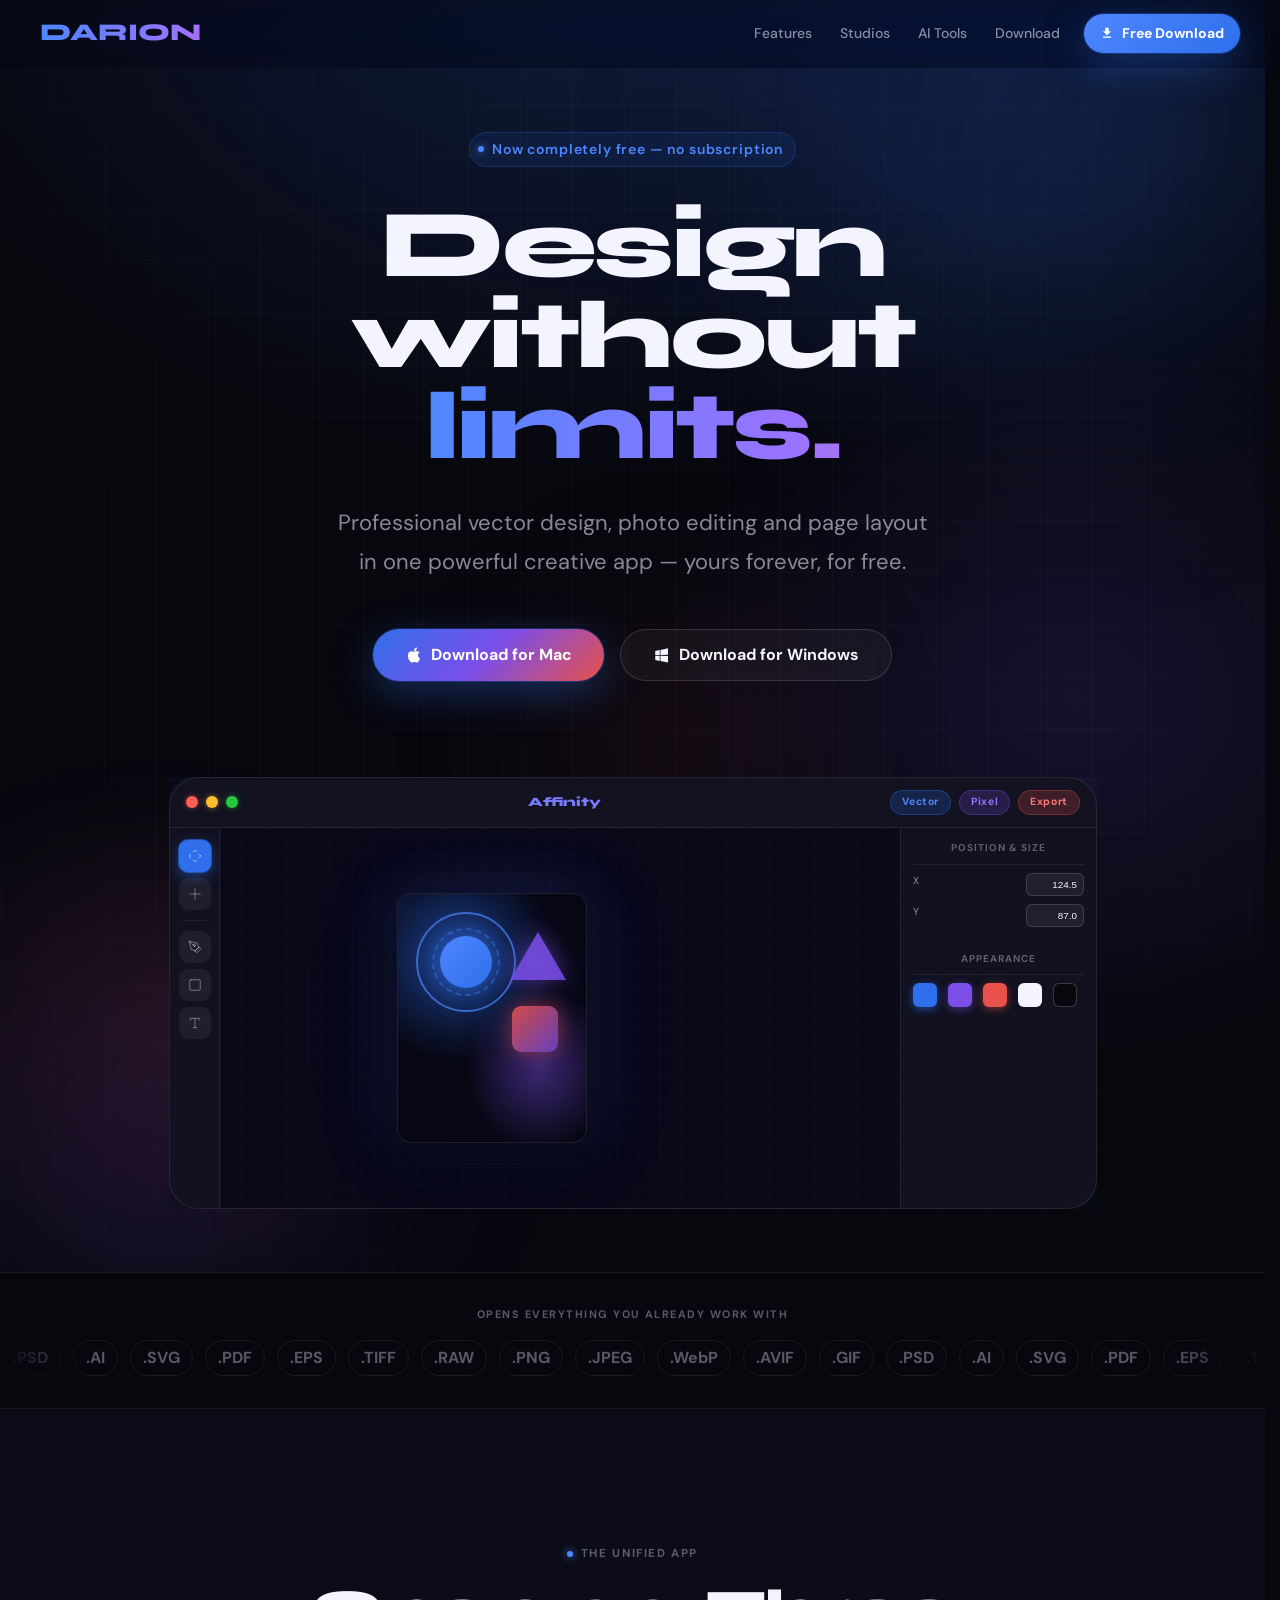
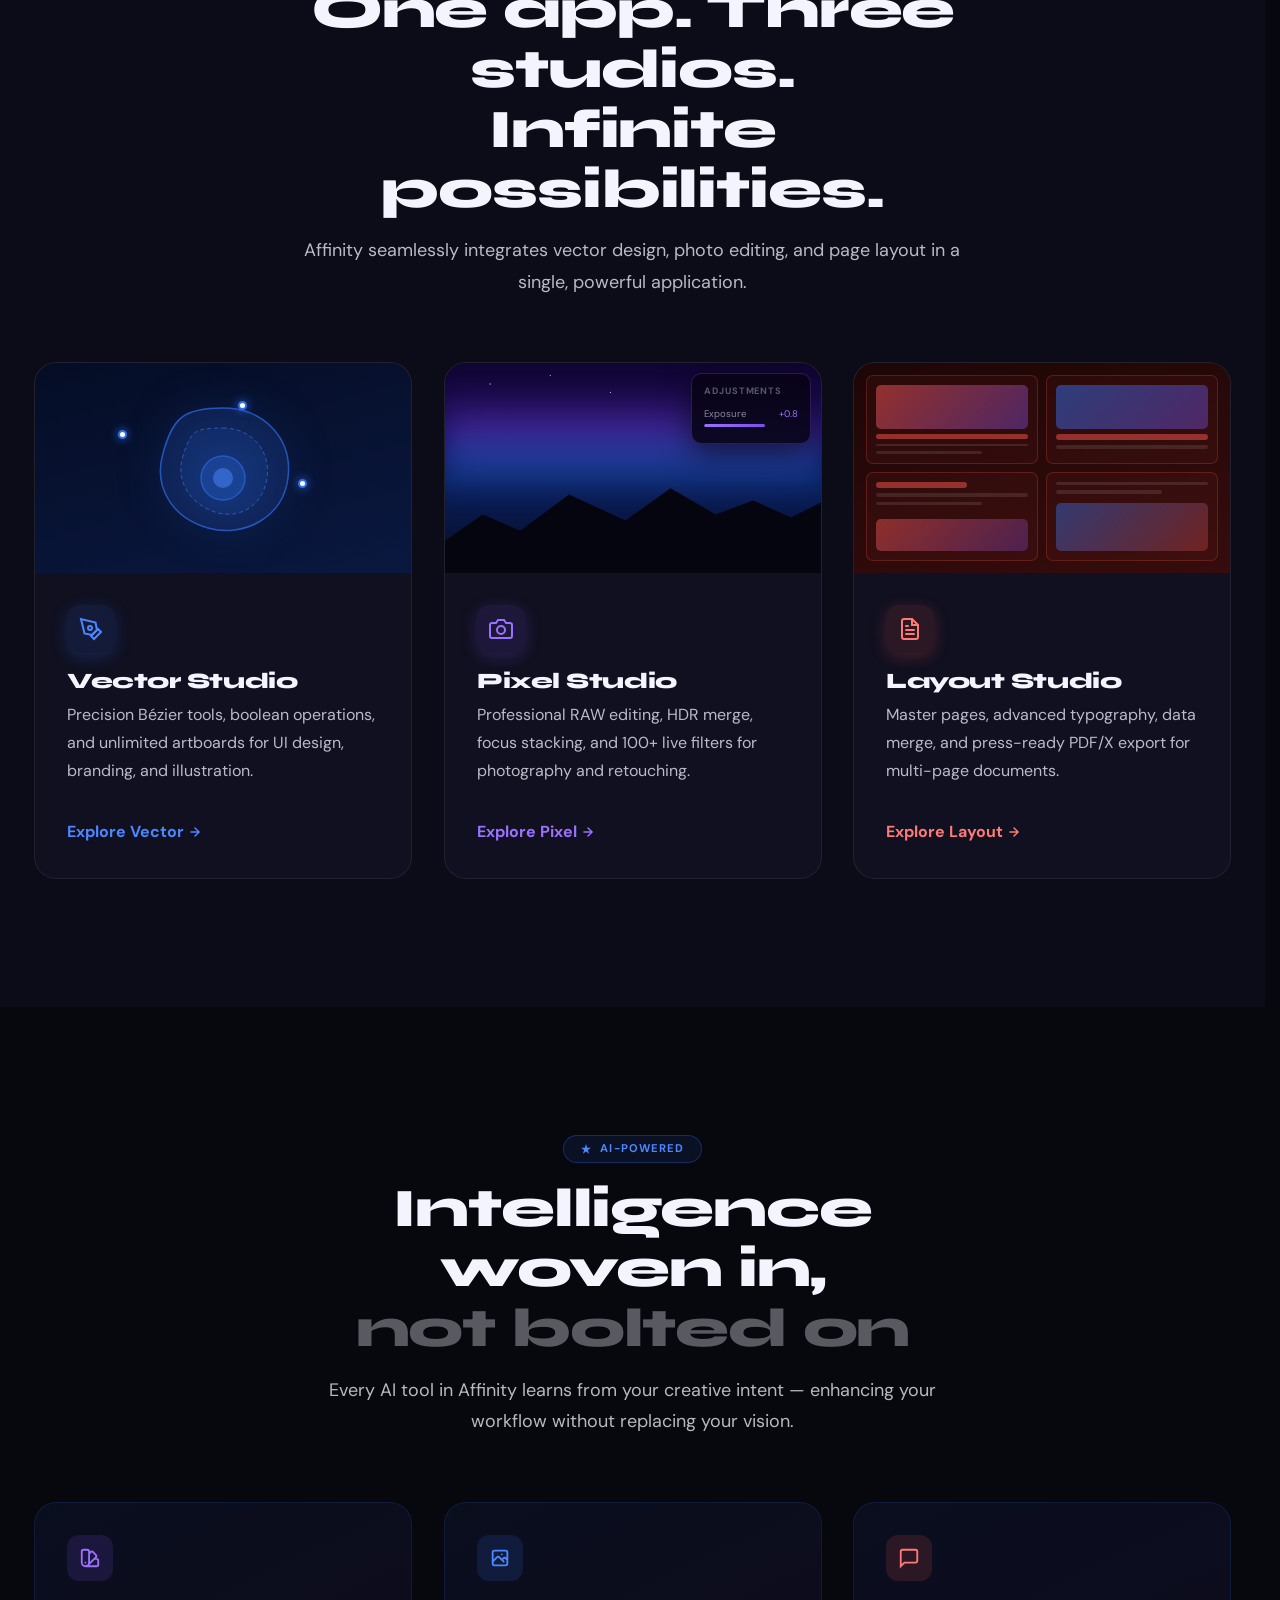
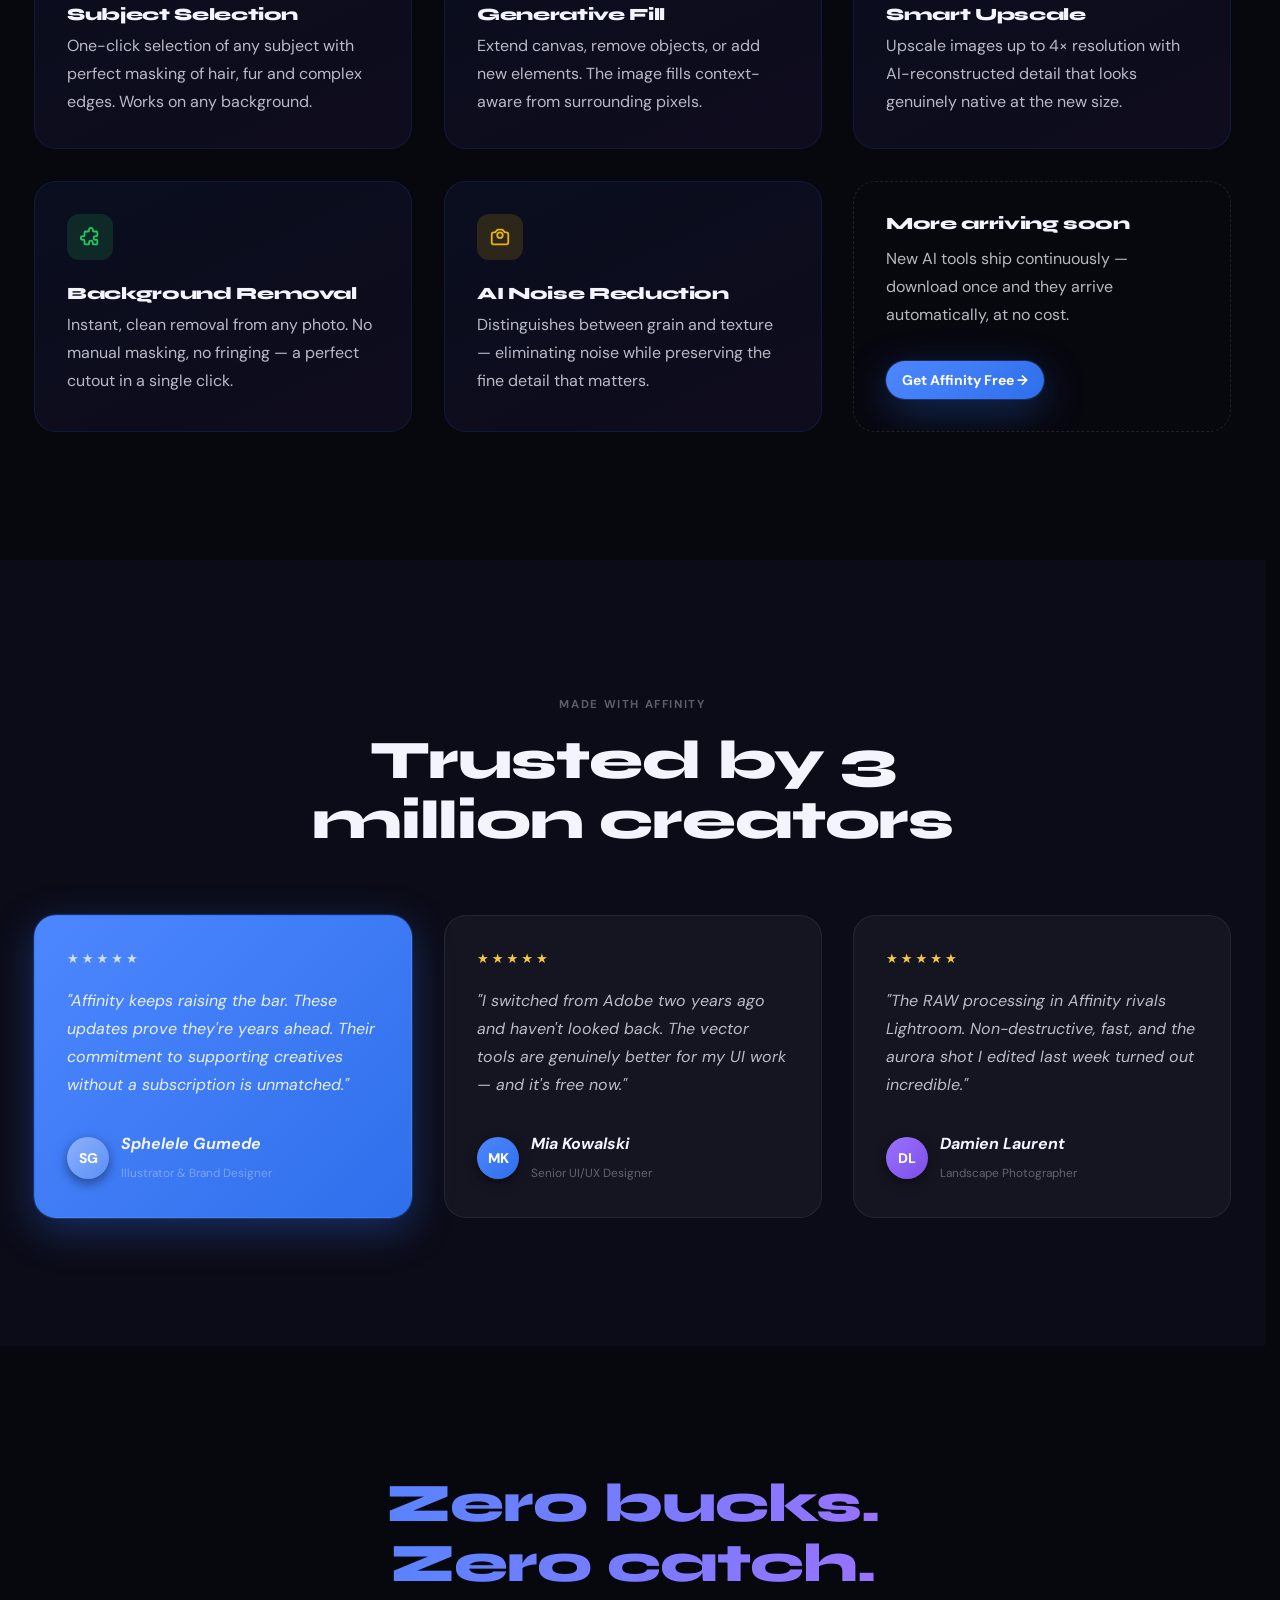
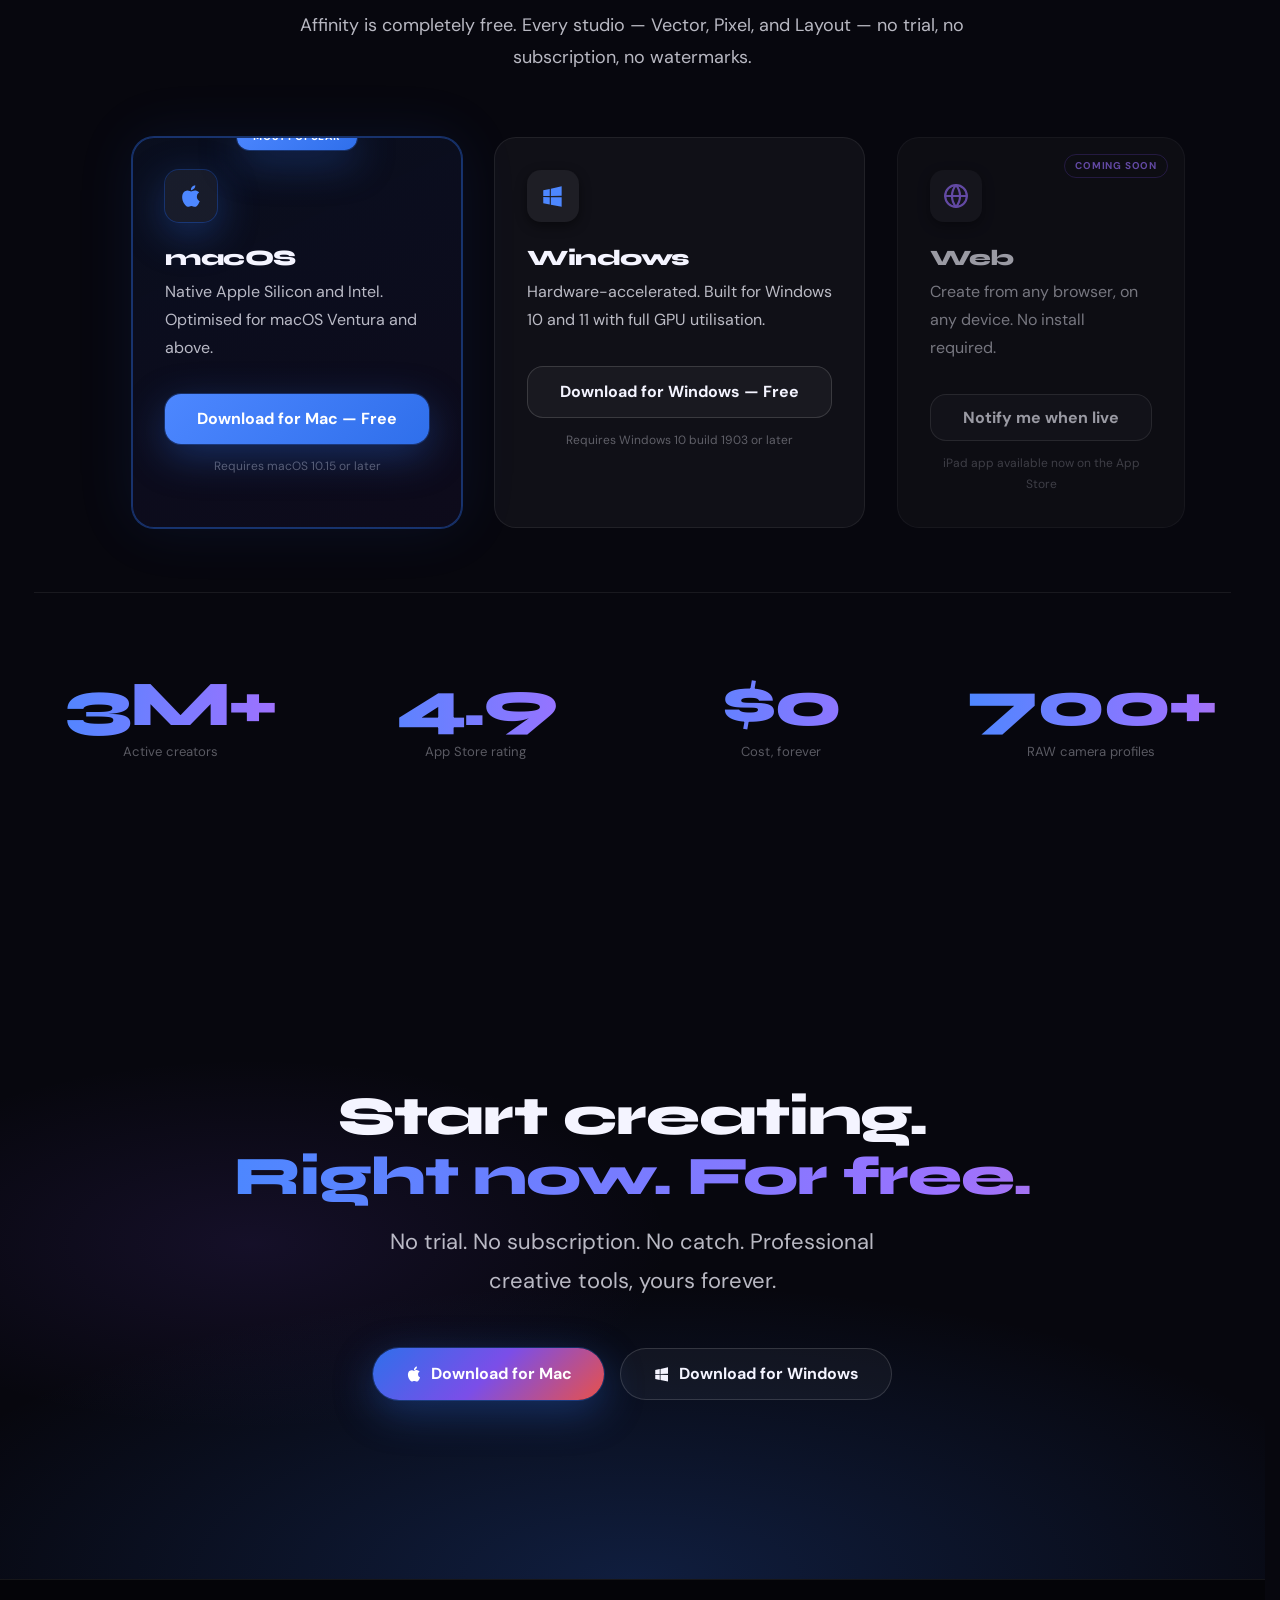
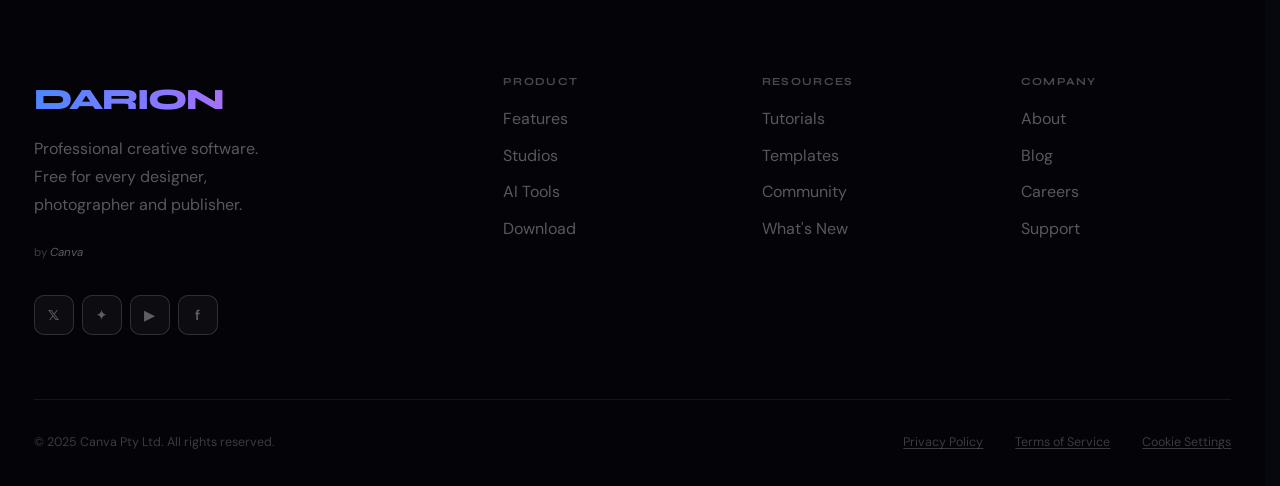
<file: index.html>
<!DOCTYPE html>
<html lang="en" dir="ltr">

<head>
    <meta charset="UTF-8" />
    <meta name="viewport" content="width=device-width, initial-scale=1.0, viewport-fit=cover" />
    <meta name="description"
        content="Affinity — Professional creative software by Canva. Vector design, photo editing and page layout in one powerful app. Completely free, no subscription." />
    <meta name="theme-color" content="#07070E" />
    <meta name="color-scheme" content="dark" />

    <!-- Preconnect for Performance -->
    <link rel="preconnect" href="https://fonts.googleapis.com" crossorigin />
    <link rel="preconnect" href="https://fonts.gstatic.com" crossorigin />
    <link rel="dns-prefetch" href="https://fonts.googleapis.com" />

    <!-- Critical Font Loading -->
    <link rel="preload" as="style"
        href="https://fonts.googleapis.com/css2?family=DM+Sans:ital,opsz,wght@0,9..40,300..800;1,9..40,400&family=Syne:wght@700;800&display=swap" />

    <title>DARION DESIGN</title>

    <!-- 
      ============================================================
      AFFINITY LANDING PAGE - EXPERT CSS ARCHITECTURE
      ============================================================
      
      METHODOLOGY: ITCSS + BEM + CUBE CSS
      - ITCSS: Inverted Triangle organization (Settings → Components)
      - BEM: Block__Element--Modifier naming for components
      - CUBE: Composition, Utility, Block, Exception structure
      - Modern features: Cascade Layers, Container Queries, :has()
      
      MAINTENANCE GUIDE:
      1. Settings: Edit custom properties in :root for global changes
      2. Components: Each block is self-contained with BEM naming
      3. Utilities: Helper classes for spacing, text, visibility
      4. Responsive: Container queries for components, media queries for layout
      ============================================================
    -->

<link rel="stylesheet" href="css/style.css">

    <!-- Async Font Loading -->
    <link rel="stylesheet"
        href="https://fonts.googleapis.com/css2?family=DM+Sans:ital,opsz,wght@0,9..40,300..800;1,9..40,400&family=Syne:wght@700;800&display=swap"
        media="print" onload="this.media='all'" />
    <noscript>
        <link rel="stylesheet"
            href="https://fonts.googleapis.com/css2?family=DM+Sans:ital,opsz,wght@0,9..40,300..800;1,9..40,400&family=Syne:wght@700;800&display=swap" />
    </noscript>
</head>

<body>
    <!-- Skip to content for accessibility -->
    <a href="#main" class="skip-link">Skip to main content</a>

    <!-- Hidden checkbox for mobile menu (CSS-only toggle) -->
    <input type="checkbox" id="nav-toggle" class="u-sr-only" aria-hidden="true" />

    <!-- Navigation -->
    <header class="c-nav" role="banner">
        <div class="o-container c-nav__inner">
            <a href="#main" class="c-nav__brand" aria-label="Affinity — home">DARION</a>

            <label for="nav-toggle" class="c-nav__toggle" aria-label="Toggle navigation menu">
                <span class="c-nav__toggle-bar" aria-hidden="true"></span>
                <span class="c-nav__toggle-bar" aria-hidden="true"></span>
                <span class="c-nav__toggle-bar" aria-hidden="true"></span>
            </label>

            <nav class="c-nav__menu" aria-label="Main navigation">
                <a href="#features" class="c-nav__link">Features</a>
                <a href="#studios" class="c-nav__link">Studios</a>
                <a href="#ai-tools" class="c-nav__link">AI Tools</a>
                <a href="#download" class="c-nav__link">Download</a>
                <a href="#download" class="c-nav__cta" aria-label="Download Affinity free">
                    <svg width="14" height="14" viewBox="0 0 24 24" fill="currentColor" aria-hidden="true">
                        <path d="M19 9h-4V3H9v6H5l7 7 7-7zM5 18v2h14v-2H5z" />
                    </svg>
                    Free Download
                </a>
            </nav>
        </div>
    </header>

    <!-- Main Content -->
    <main id="main">
        <!-- Hero Section -->
        <section class="c-hero" aria-labelledby="hero-heading">
            <!-- Background Effects -->
            <div class="c-hero__bg" aria-hidden="true">
                <div class="c-hero__gradient"></div>
                <div class="c-hero__grid"></div>
                <div class="c-hero__orb c-hero__orb--primary"></div>
                <div class="c-hero__orb c-hero__orb--secondary"></div>
                <div class="c-hero__orb c-hero__orb--accent"></div>
            </div>

            <div class="c-hero__content">
                <p class="c-hero__pill u-animate-fade-up u-delay-1">
                    <span class="c-hero__dot" aria-hidden="true"></span>
                    Now completely free — no subscription
                </p>

                <h1 id="hero-heading" class="c-hero__title u-animate-fade-up u-delay-2">
                    Design without<br />
                    <span class="c-hero__gradient-text">limits.</span>
                </h1>

                <p class="c-hero__lead u-animate-fade-up u-delay-3">
                    Professional vector design, photo editing and page layout in one powerful creative app — yours
                    forever, for free.
                </p>

                <div class="c-hero__actions u-animate-fade-up u-delay-4">
                    <a href="#download" class="c-button c-button--primary">
                        <svg width="18" height="18" viewBox="0 0 24 24" fill="currentColor" aria-hidden="true">
                            <path
                                d="M18.71 19.5c-.83 1.24-1.71 2.45-3.05 2.47-1.34.03-1.77-.79-3.29-.79-1.53 0-2 .77-3.27.82-1.31.05-2.3-1.32-3.14-2.53C4.25 17 2.94 12.45 4.7 9.39c.87-1.52 2.43-2.48 4.12-2.51 1.28-.02 2.5.87 3.29.87.78 0 2.26-1.07 3.81-.91.65.03 2.47.26 3.64 1.98-.09.06-2.17 1.28-2.15 3.81.03 3.02 2.65 4.03 2.68 4.04-.03.07-.42 1.44-1.38 2.83M13 3.5c.73-.83 1.94-1.46 2.94-1.5.13 1.17-.34 2.35-1.04 3.19-.69.85-1.83 1.51-2.95 1.42-.15-1.15.41-2.35 1.05-3.11z" />
                        </svg>
                        Download for Mac
                    </a>
                    <a href="#download" class="c-button c-button--ghost">
                        <svg width="18" height="18" viewBox="0 0 24 24" fill="currentColor" aria-hidden="true">
                            <path
                                d="M3 12V6.75l6-1.32v6.48L3 12m17-9v8.75l-10 .15V5.21L20 3M3 13l6 .09v6.81l-6-1.15V13m17 .25V22l-10-1.91V13.1l10 .15z" />
                        </svg>
                        Download for Windows
                    </a>
                </div>

                <!-- App Mockup -->
                <div class="c-mockup u-animate-fade-up u-delay-5" role="img"
                    aria-label="Affinity app interface preview showing vector, pixel and export studios">
                    <div class="c-mockup__window">
                        <!-- Title Bar -->
                        <div class="c-mockup__titlebar">
                            <span class="c-mockup__traffic-light c-mockup__traffic-light--close"
                                aria-hidden="true"></span>
                            <span class="c-mockup__traffic-light c-mockup__traffic-light--minimize"
                                aria-hidden="true"></span>
                            <span class="c-mockup__traffic-light c-mockup__traffic-light--maximize"
                                aria-hidden="true"></span>

                            <div class="c-mockup__title">Affinity</div>

                            <div class="c-mockup__studios">
                                <span class="c-mockup__studio c-mockup__studio--vector">Vector</span>
                                <span class="c-mockup__studio c-mockup__studio--pixel">Pixel</span>
                                <span class="c-mockup__studio c-mockup__studio--export">Export</span>
                            </div>
                        </div>

                        <!-- App Body -->
                        <div class="c-mockup__body">
                            <!-- Toolbar -->
                            <aside class="c-mockup__toolbar" aria-label="Tools">
                                <button class="c-mockup__tool c-mockup__tool--active" aria-label="Move tool">
                                    <svg viewBox="0 0 24 24">
                                        <path d="M5 9l-3 3 3 3M9 5l3-3 3 3M15 19l-3 3-3-3M19 9l3 3-3 3M12 12h.01" />
                                    </svg>
                                </button>
                                <button class="c-mockup__tool" aria-label="Node tool">
                                    <svg viewBox="0 0 24 24">
                                        <path d="M12 3v18M3 12h18" />
                                    </svg>
                                </button>
                                <div class="c-mockup__sep"></div>
                                <button class="c-mockup__tool" aria-label="Pen tool">
                                    <svg viewBox="0 0 24 24">
                                        <path
                                            d="M12 19l7-7 3 3-7 7-3-3zM18 13l-1.5-7.5L2 2l3.5 14.5L13 18l5-5zM2 2l7.586 7.586M11 11a2 2 0 100-4 2 2 0 000 4z" />
                                    </svg>
                                </button>
                                <button class="c-mockup__tool" aria-label="Rectangle tool">
                                    <svg viewBox="0 0 24 24">
                                        <rect x="3" y="3" width="18" height="18" rx="2" />
                                    </svg>
                                </button>
                                <button class="c-mockup__tool" aria-label="Text tool">
                                    <svg viewBox="0 0 24 24">
                                        <path d="M4 7V4h16v3M9 20h6M12 4v16" />
                                    </svg>
                                </button>
                            </aside>

                            <!-- Canvas -->
                            <div class="c-mockup__canvas">
                                <!-- CSS Art Poster -->
                                <div class="c-poster" aria-hidden="true">
                                    <div class="c-poster__bg"></div>
                                    <div class="c-poster__ring"></div>
                                    <div class="c-poster__ring-inner"></div>
                                    <div class="c-poster__orb"></div>
                                    <div class="c-poster__triangle"></div>
                                    <div class="c-poster__rect"></div>
                                </div>
                            </div>

                            <!-- Inspector -->
                            <aside class="c-mockup__inspector" aria-label="Properties">
                                <div>
                                    <div
                                        style="font-size: 0.62rem; font-weight: 700; text-transform: uppercase; letter-spacing: 0.1em; color: var(--text-muted); padding-bottom: var(--space-2); border-bottom: 1px solid var(--border-subtle); margin-bottom: var(--space-2);">
                                        Position & Size</div>
                                    <div
                                        style="display: flex; justify-content: space-between; margin-bottom: var(--space-2);">
                                        <span style="font-size: 0.64rem; color: var(--text-tertiary);">X</span>
                                        <input value="124.5"
                                            style="width: 58px; height: 23px; border-radius: 6px; background: rgba(255,255,255,0.06); border: 1px solid var(--border-default); font-size: 0.62rem; color: var(--text-primary); text-align: right; padding-right: 6px;"
                                            readonly tabindex="-1" />
                                    </div>
                                    <div
                                        style="display: flex; justify-content: space-between; margin-bottom: var(--space-2);">
                                        <span style="font-size: 0.64rem; color: var(--text-tertiary);">Y</span>
                                        <input value="87.0"
                                            style="width: 58px; height: 23px; border-radius: 6px; background: rgba(255,255,255,0.06); border: 1px solid var(--border-default); font-size: 0.62rem; color: var(--text-primary); text-align: right; padding-right: 6px;"
                                            readonly tabindex="-1" />
                                    </div>
                                </div>
                                <div>
                                    <div
                                        style="font-size: 0.62rem; font-weight: 700; text-transform: uppercase; letter-spacing: 0.1em; color: var(--text-muted); padding-bottom: var(--space-2); border-bottom: 1px solid var(--border-subtle); margin-bottom: var(--space-2);">
                                        Appearance</div>
                                    <div style="display: grid; grid-template-columns: repeat(5, 1fr); gap: 4px;">
                                        <div
                                            style="width: 24px; height: 24px; border-radius: 6px; background: var(--af-blue); box-shadow: 0 2px 8px rgba(47,111,235,0.6);">
                                        </div>
                                        <div
                                            style="width: 24px; height: 24px; border-radius: 6px; background: var(--af-purple); box-shadow: 0 2px 8px rgba(123,78,232,0.5);">
                                        </div>
                                        <div
                                            style="width: 24px; height: 24px; border-radius: 6px; background: var(--af-red); box-shadow: 0 2px 8px rgba(232,81,74,0.5);">
                                        </div>
                                        <div
                                            style="width: 24px; height: 24px; border-radius: 6px; background: var(--text-primary);">
                                        </div>
                                        <div
                                            style="width: 24px; height: 24px; border-radius: 6px; background: var(--bg-base); border: 1px solid rgba(255,255,255,0.2);">
                                        </div>
                                    </div>
                                </div>
                            </aside>
                        </div>
                    </div>
                </div>
            </div>
        </section>

        <!-- Marquee -->
        <div class="c-marquee" aria-hidden="true">
            <p class="c-marquee__title">Opens everything you already work with</p>
            <div
                style="overflow: hidden; -webkit-mask-image: linear-gradient(90deg, transparent, black 8%, black 92%, transparent); mask-image: linear-gradient(90deg, transparent, black 8%, black 92%, transparent);">
                <div class="c-marquee__track">
                    <span class="c-marquee__item">.PSD</span>
                    <span class="c-marquee__item">.AI</span>
                    <span class="c-marquee__item">.SVG</span>
                    <span class="c-marquee__item">.PDF</span>
                    <span class="c-marquee__item">.EPS</span>
                    <span class="c-marquee__item">.TIFF</span>
                    <span class="c-marquee__item">.RAW</span>
                    <span class="c-marquee__item">.PNG</span>
                    <span class="c-marquee__item">.JPEG</span>
                    <span class="c-marquee__item">.WebP</span>
                    <span class="c-marquee__item">.AVIF</span>
                    <span class="c-marquee__item">.GIF</span>
                    <!-- Duplicate for seamless loop -->
                    <span class="c-marquee__item">.PSD</span>
                    <span class="c-marquee__item">.AI</span>
                    <span class="c-marquee__item">.SVG</span>
                    <span class="c-marquee__item">.PDF</span>
                    <span class="c-marquee__item">.EPS</span>
                    <span class="c-marquee__item">.TIFF</span>
                    <span class="c-marquee__item">.RAW</span>
                    <span class="c-marquee__item">.PNG</span>
                    <span class="c-marquee__item">.JPEG</span>
                    <span class="c-marquee__item">.WebP</span>
                    <span class="c-marquee__item">.AVIF</span>
                    <span class="c-marquee__item">.GIF</span>
                </div>
            </div>
        </div>

        <!-- Features Section -->
        <section class="o-section o-section--alt" id="features" aria-labelledby="features-heading">
            <div class="o-container">
                <div class="c-section-head u-reveal-up">
                    <p class="c-section-head__label">
                        <span class="c-hero__dot" aria-hidden="true"></span>
                        The Unified App
                    </p>
                    <h2 id="features-heading" class="c-section-head__title">One app. Three studios.<br>Infinite
                        possibilities.</h2>
                    <p class="c-section-head__desc">Affinity seamlessly integrates vector design, photo editing, and
                        page layout in a single, powerful application.</p>
                </div>

                <div class="o-grid o-grid--3col u-stagger">
                    <!-- Vector Studio -->
                    <article class="c-feature-card c-feature-card--vector u-reveal-up" aria-labelledby="vector-heading">
                        <div class="c-feature-card__visual">
                            <!-- CSS Art: Vector shapes -->
                            <div
                                style="position: absolute; inset: 0; display: flex; align-items: center; justify-content: center;">
                                <svg width="180" height="160" viewBox="0 0 180 160" fill="none"
                                    style="filter: drop-shadow(0 0 20px rgba(47, 111, 235, 0.5)); animation: des-bob 6s ease-in-out infinite alternate;">
                                    <path
                                        d="M90 20 C130 20, 160 50, 155 90 C150 130, 110 150, 75 140 C40 130, 20 100, 30 65 C40 30, 50 20, 90 20Z"
                                        fill="rgba(47,111,235,0.15)" stroke="rgba(47,111,235,0.7)" stroke-width="1.5" />
                                    <path
                                        d="M90 40 C118 40, 138 62, 134 90 C130 118, 106 132, 82 124 C58 116, 42 94, 50 68 C58 42, 62 40, 90 40Z"
                                        fill="rgba(47,111,235,0.1)" stroke="rgba(77,135,255,0.5)" stroke-width="1"
                                        stroke-dasharray="4 3" />
                                    <circle cx="90" cy="90" r="22" fill="rgba(47,111,235,0.25)"
                                        stroke="rgba(47,111,235,0.6)" stroke-width="1.5" />
                                    <circle cx="90" cy="90" r="10" fill="rgba(77,135,255,0.5)" />
                                </svg>
                                <div style="position: absolute; inset: 0; pointer-events: none;">
                                    <div
                                        style="position: absolute; top: 32%; left: 22%; width: 9px; height: 9px; border-radius: 50%; background: #fff; border: 2px solid var(--af-blue); box-shadow: 0 0 10px rgba(47,111,235,0.9); animation: nd-pulse 2.8s ease-in-out infinite;">
                                    </div>
                                    <div
                                        style="position: absolute; top: 18%; left: 54%; width: 9px; height: 9px; border-radius: 50%; background: #fff; border: 2px solid var(--af-blue); box-shadow: 0 0 10px rgba(47,111,235,0.9); animation: nd-pulse 2.8s ease-in-out infinite 0.5s;">
                                    </div>
                                    <div
                                        style="position: absolute; top: 55%; left: 70%; width: 9px; height: 9px; border-radius: 50%; background: #fff; border: 2px solid var(--af-blue); box-shadow: 0 0 10px rgba(47,111,235,0.9); animation: nd-pulse 2.8s ease-in-out infinite 1s;">
                                    </div>
                                </div>
                            </div>
                        </div>
                        <div class="c-feature-card__body">
                            <div class="c-feature-card__icon">
                                <svg width="24" height="24" viewBox="0 0 24 24" fill="none" stroke="currentColor"
                                    stroke-width="2" stroke-linecap="round">
                                    <path d="M12 19l7-7 3 3-7 7-3-3z" />
                                    <path d="M18 13l-1.5-7.5L2 2l3.5 14.5L13 18l5-5z" />
                                    <circle cx="11" cy="11" r="2" />
                                </svg>
                            </div>
                            <h3 id="vector-heading" class="c-feature-card__title">Vector Studio</h3>
                            <p class="c-feature-card__desc">Precision Bézier tools, boolean operations, and unlimited
                                artboards for UI design, branding, and illustration.</p>
                            <a href="#features" class="c-feature-card__link">
                                Explore Vector
                                <svg width="14" height="14" viewBox="0 0 24 24" fill="none" stroke="currentColor"
                                    stroke-width="2.5" stroke-linecap="round">
                                    <path d="M5 12h14M12 5l7 7-7 7" />
                                </svg>
                            </a>
                        </div>
                    </article>

                    <!-- Pixel Studio -->
                    <article class="c-feature-card c-feature-card--pixel u-reveal-up" aria-labelledby="pixel-heading">
                        <div class="c-feature-card__visual">
                            <div style="position: absolute; inset: 0; overflow: hidden;">
                                <div
                                    style="position: absolute; inset: 0; background: linear-gradient(180deg, #100530 0%, #1C0A5A 30%, #0A2060 55%, #050A20 100%);">
                                </div>
                                <div
                                    style="position: absolute; inset: 0; background-image: radial-gradient(1px 1px at 12% 10%, rgba(255,255,255,0.9), transparent), radial-gradient(1px 1px at 28% 6%, rgba(255,255,255,0.7), transparent), radial-gradient(1px 1px at 44% 14%, rgba(255,255,255,0.8), transparent);">
                                </div>
                                <div
                                    style="position: absolute; bottom: 38%; left: 0; right: 0; height: 100px; background: linear-gradient(180deg, transparent, rgba(123,78,232,0.35) 35%, rgba(47,111,235,0.45) 65%, transparent); filter: blur(14px); animation: aurora 7s ease-in-out infinite alternate;">
                                </div>
                                <div
                                    style="position: absolute; bottom: 0; left: 0; right: 0; height: 48%; background: #05050F; clip-path: polygon(0% 100%, 0% 68%, 10% 42%, 20% 58%, 33% 22%, 48% 48%, 60% 16%, 72% 42%, 82% 28%, 92% 45%, 100% 30%, 100% 100%);">
                                </div>
                                <div
                                    style="position: absolute; top: 10px; right: 10px; background: rgba(7,4,20,0.88); border: 1px solid rgba(123,78,232,0.3); border-radius: 10px; padding: 10px 12px; width: 120px; backdrop-filter: blur(8px); box-shadow: var(--shadow-md);">
                                    <div
                                        style="font-size: 0.58rem; font-weight: 700; text-transform: uppercase; letter-spacing: 0.1em; color: var(--text-muted); margin-bottom: 7px;">
                                        Adjustments</div>
                                    <div style="margin-bottom: 6px;">
                                        <div
                                            style="font-size: 0.6rem; color: var(--text-tertiary); margin-bottom: 3px; display: flex; justify-content: space-between;">
                                            <span>Exposure</span><span
                                                style="color: var(--af-purple-light);">+0.8</span></div>
                                        <div
                                            style="height: 3px; background: var(--whisper); border-radius: 2px; overflow: hidden;">
                                            <div
                                                style="height: 100%; width: 65%; background: var(--gradient-purple); border-radius: 2px;">
                                            </div>
                                        </div>
                                    </div>
                                </div>
                            </div>
                        </div>
                        <div class="c-feature-card__body">
                            <div class="c-feature-card__icon">
                                <svg width="24" height="24" viewBox="0 0 24 24" fill="none" stroke="currentColor"
                                    stroke-width="2" stroke-linecap="round">
                                    <path
                                        d="M23 19a2 2 0 0 1-2 2H3a2 2 0 0 1-2-2V8a2 2 0 0 1 2-2h4l2-3h6l2 3h4a2 2 0 0 1 2 2z" />
                                    <circle cx="12" cy="13" r="4" />
                                </svg>
                            </div>
                            <h3 id="pixel-heading" class="c-feature-card__title">Pixel Studio</h3>
                            <p class="c-feature-card__desc">Professional RAW editing, HDR merge, focus stacking, and
                                100+ live filters for photography and retouching.</p>
                            <a href="#features" class="c-feature-card__link">
                                Explore Pixel
                                <svg width="14" height="14" viewBox="0 0 24 24" fill="none" stroke="currentColor"
                                    stroke-width="2.5" stroke-linecap="round">
                                    <path d="M5 12h14M12 5l7 7-7 7" />
                                </svg>
                            </a>
                        </div>
                    </article>

                    <!-- Layout Studio -->
                    <article class="c-feature-card c-feature-card--layout u-reveal-up" aria-labelledby="layout-heading">
                        <div class="c-feature-card__visual">
                            <div
                                style="position: absolute; inset: 12px; display: grid; grid-template-columns: 1fr 1fr; gap: 8px;">
                                <div
                                    style="border-radius: 7px; border: 1px solid rgba(232,81,74,0.25); background: rgba(232,81,74,0.05); padding: 9px; display: flex; flex-direction: column; gap: 5px; overflow: hidden;">
                                    <div
                                        style="height: 44px; border-radius: 5px; background: linear-gradient(135deg, rgba(232,81,74,0.55), rgba(123,78,232,0.4)); flex-shrink: 0;">
                                    </div>
                                    <div style="height: 6px; border-radius: 3px; background: rgba(232,81,74,0.55);">
                                    </div>
                                    <div style="height: 3.5px; border-radius: 2px; background: rgba(255,255,255,0.1);">
                                    </div>
                                    <div
                                        style="height: 3.5px; border-radius: 2px; background: rgba(255,255,255,0.1); width: 70%;">
                                    </div>
                                </div>
                                <div
                                    style="border-radius: 7px; border: 1px solid rgba(232,81,74,0.25); background: rgba(232,81,74,0.05); padding: 9px; display: flex; flex-direction: column; gap: 5px; overflow: hidden;">
                                    <div
                                        style="height: 44px; border-radius: 5px; background: linear-gradient(135deg, rgba(47,111,235,0.5), rgba(123,78,232,0.4)); flex-shrink: 0;">
                                    </div>
                                    <div style="height: 6px; border-radius: 3px; background: rgba(232,81,74,0.55);">
                                    </div>
                                    <div style="height: 3.5px; border-radius: 2px; background: rgba(255,255,255,0.1);">
                                    </div>
                                </div>
                                <div
                                    style="border-radius: 7px; border: 1px solid rgba(232,81,74,0.25); background: rgba(232,81,74,0.05); padding: 9px; display: flex; flex-direction: column; gap: 5px; overflow: hidden;">
                                    <div
                                        style="height: 6px; border-radius: 3px; background: rgba(232,81,74,0.55); width: 60%;">
                                    </div>
                                    <div style="height: 3.5px; border-radius: 2px; background: rgba(255,255,255,0.1);">
                                    </div>
                                    <div
                                        style="height: 3.5px; border-radius: 2px; background: rgba(255,255,255,0.1); width: 70%;">
                                    </div>
                                    <div
                                        style="height: 32px; border-radius: 5px; background: linear-gradient(135deg, rgba(232,81,74,0.5), rgba(123,78,232,0.3)); margin-top: auto;">
                                    </div>
                                </div>
                                <div
                                    style="border-radius: 7px; border: 1px solid rgba(232,81,74,0.25); background: rgba(232,81,74,0.05); padding: 9px; display: flex; flex-direction: column; gap: 5px; overflow: hidden;">
                                    <div style="height: 3.5px; border-radius: 2px; background: rgba(255,255,255,0.1);">
                                    </div>
                                    <div
                                        style="height: 3.5px; border-radius: 2px; background: rgba(255,255,255,0.1); width: 70%;">
                                    </div>
                                    <div
                                        style="height: 50px; border-radius: 5px; background: linear-gradient(135deg, rgba(47,111,235,0.45), rgba(232,81,74,0.3)); margin-top: 4px;">
                                    </div>
                                </div>
                            </div>
                        </div>
                        <div class="c-feature-card__body">
                            <div class="c-feature-card__icon">
                                <svg width="24" height="24" viewBox="0 0 24 24" fill="none" stroke="currentColor"
                                    stroke-width="2" stroke-linecap="round">
                                    <path d="M14 2H6a2 2 0 0 0-2 2v16a2 2 0 0 0 2 2h12a2 2 0 0 0 2-2V8z" />
                                    <polyline points="14,2 14,8 20,8" />
                                    <line x1="16" y1="13" x2="8" y2="13" />
                                    <line x1="16" y1="17" x2="8" y2="17" />
                                    <polyline points="10,9 9,9 8,9" />
                                </svg>
                            </div>
                            <h3 id="layout-heading" class="c-feature-card__title">Layout Studio</h3>
                            <p class="c-feature-card__desc">Master pages, advanced typography, data merge, and
                                press-ready PDF/X export for multi-page documents.</p>
                            <a href="#features" class="c-feature-card__link">
                                Explore Layout
                                <svg width="14" height="14" viewBox="0 0 24 24" fill="none" stroke="currentColor"
                                    stroke-width="2.5" stroke-linecap="round">
                                    <path d="M5 12h14M12 5l7 7-7 7" />
                                </svg>
                            </a>
                        </div>
                    </article>
                </div>
            </div>
        </section>

        <!-- AI Tools Section -->
        <section class="o-section" id="ai-tools" aria-labelledby="ai-heading">
            <div class="o-container">
                <div class="c-section-head u-reveal-up">
                    <div
                        style="display: inline-flex; align-items: center; gap: var(--space-2); padding: var(--space-1) var(--space-4); border-radius: var(--radius-full); background: rgba(47,111,235,0.1); border: 1px solid rgba(47,111,235,0.3); color: var(--af-blue-light); font-size: 0.7rem; font-weight: 700; text-transform: uppercase; letter-spacing: 0.1em; margin-bottom: var(--space-4); animation: badge-pulse 3s ease-in-out infinite;">
                        <svg width="12" height="12" viewBox="0 0 24 24" fill="currentColor" aria-hidden="true">
                            <path d="M12 2l2.4 7.4H22l-6.2 4.5 2.4 7.4L12 17l-6.2 4.3 2.4-7.4L2 9.4h7.6z" />
                        </svg>
                        AI-Powered
                    </div>
                    <h2 id="ai-heading" class="c-section-head__title">Intelligence woven in,<br><span
                            style="color: var(--text-muted);">not bolted on</span></h2>
                    <p class="c-section-head__desc">Every AI tool in Affinity learns from your creative intent —
                        enhancing your workflow without replacing your vision.</p>
                </div>

                <div class="o-grid o-grid--3col u-stagger">
                    <article class="c-ai-card u-reveal-up" aria-labelledby="ai1">
                        <div class="c-ai-card__icon" style="background: rgba(123,78,232,0.15);">
                            <svg width="22" height="22" viewBox="0 0 24 24" fill="none" stroke="#9B72FF"
                                stroke-width="2" stroke-linecap="round">
                                <path
                                    d="M7 21a4 4 0 01-4-4V5a2 2 0 012-2h4a2 2 0 012 2v12a4 4 0 01-4 4zm0 0h12a2 2 0 002-2v-4a2 2 0 00-2-2h-2.343M11 7.343l1.657-1.657a2 2 0 012.828 0l2.829 2.829a2 2 0 010 2.828l-8.486 8.485M7 17h.01" />
                            </svg>
                        </div>
                        <h3 id="ai1" class="c-ai-card__title">Subject Selection</h3>
                        <p class="c-ai-card__desc">One-click selection of any subject with perfect masking of hair, fur
                            and complex edges. Works on any background.</p>
                    </article>

                    <article class="c-ai-card u-reveal-up" aria-labelledby="ai2">
                        <div class="c-ai-card__icon" style="background: rgba(47,111,235,0.15);">
                            <svg width="22" height="22" viewBox="0 0 24 24" fill="none" stroke="#4D87FF"
                                stroke-width="2" stroke-linecap="round">
                                <path
                                    d="M4 16l4.586-4.586a2 2 0 012.828 0L16 16m-2-2l1.586-1.586a2 2 0 012.828 0L20 14m-6-6h.01M6 20h12a2 2 0 002-2V6a2 2 0 00-2-2H6a2 2 0 00-2 2v12a2 2 0 002 2z" />
                            </svg>
                        </div>
                        <h3 id="ai2" class="c-ai-card__title">Generative Fill</h3>
                        <p class="c-ai-card__desc">Extend canvas, remove objects, or add new elements. The image fills
                            context-aware from surrounding pixels.</p>
                    </article>

                    <article class="c-ai-card u-reveal-up" aria-labelledby="ai3">
                        <div class="c-ai-card__icon" style="background: rgba(232,81,74,0.15);">
                            <svg width="22" height="22" viewBox="0 0 24 24" fill="none" stroke="#FF7A74"
                                stroke-width="2" stroke-linecap="round">
                                <path d="M21 15a2 2 0 0 1-2 2H7l-4 4V5a2 2 0 0 1 2-2h14a2 2 0 0 1 2 2z" />
                            </svg>
                        </div>
                        <h3 id="ai3" class="c-ai-card__title">Smart Upscale</h3>
                        <p class="c-ai-card__desc">Upscale images up to 4× resolution with AI-reconstructed detail that
                            looks genuinely native at the new size.</p>
                    </article>

                    <article class="c-ai-card u-reveal-up" aria-labelledby="ai4">
                        <div class="c-ai-card__icon" style="background: rgba(34,197,94,0.15);">
                            <svg width="22" height="22" viewBox="0 0 24 24" fill="none" stroke="#22c55e"
                                stroke-width="2" stroke-linecap="round">
                                <path
                                    d="M11 4a2 2 0 114 0v1a1 1 0 001 1h3a1 1 0 011 1v3a1 1 0 01-1 1h-1a2 2 0 100 4h1a1 1 0 011 1v3a1 1 0 01-1 1h-3a1 1 0 01-1-1v-1a2 2 0 10-4 0v1a1 1 0 01-1 1H7a1 1 0 01-1-1v-3a1 1 0 00-1-1H4a2 2 0 110-4h1a1 1 0 001-1V7a1 1 0 011-1h3a1 1 0 001-1V4z" />
                            </svg>
                        </div>
                        <h3 id="ai4" class="c-ai-card__title">Background Removal</h3>
                        <p class="c-ai-card__desc">Instant, clean removal from any photo. No manual masking, no fringing
                            — a perfect cutout in a single click.</p>
                    </article>

                    <article class="c-ai-card u-reveal-up" aria-labelledby="ai5">
                        <div class="c-ai-card__icon" style="background: rgba(234,179,8,0.15);">
                            <svg width="22" height="22" viewBox="0 0 24 24" fill="none" stroke="#eab308"
                                stroke-width="2" stroke-linecap="round">
                                <path
                                    d="M3 9a2 2 0 012-2h.93a2 2 0 001.664-.89l.812-1.22A2 2 0 0110.07 4h3.86a2 2 0 011.664.89l.812 1.22A2 2 0 0018.07 7H19a2 2 0 012 2v9a2 2 0 01-2 2H5a2 2 0 01-2-2V9zm9 4a3 3 0 110-6 3 3 0 010 6z" />
                            </svg>
                        </div>
                        <h3 id="ai5" class="c-ai-card__title">AI Noise Reduction</h3>
                        <p class="c-ai-card__desc">Distinguishes between grain and texture — eliminating noise while
                            preserving the fine detail that matters.</p>
                    </article>

                    <article class="c-ai-card u-reveal-up"
                        style="border: 1.5px dashed rgba(255,255,255,0.1); background: transparent; display: flex; flex-direction: column; justify-content: space-between;"
                        aria-labelledby="ai6">
                        <div>
                            <h3 id="ai6" class="c-ai-card__title">More arriving soon</h3>
                            <p class="c-ai-card__desc" style="margin-top: var(--space-3);">New AI tools ship
                                continuously — download once and they arrive automatically, at no cost.</p>
                        </div>
                        <a href="#download" class="c-button c-button--blue c-button--small"
                            style="margin-top: var(--space-6); align-self: flex-start;">
                            Get Affinity Free →
                        </a>
                    </article>
                </div>
            </div>
        </section>

        <!-- Testimonials Section -->
        <section class="o-section o-section--alt" aria-labelledby="testimonials-heading">
            <div class="o-container">
                <div class="c-section-head u-reveal-up">
                    <p class="c-section-head__label">Made with Affinity</p>
                    <h2 id="testimonials-heading" class="c-section-head__title">Trusted by 3 million creators</h2>
                </div>

                <div class="o-grid o-grid--3col u-stagger">
                    <article class="c-testimonial c-testimonial--featured u-reveal-left" aria-labelledby="testi-1">
                        <p class="c-testimonial__stars" aria-label="5 stars">★★★★★</p>
                        <p class="c-testimonial__quote">"Affinity keeps raising the bar. These updates prove they're
                            years ahead. Their commitment to supporting creatives without a subscription is unmatched."
                        </p>
                        <footer class="c-testimonial__author">
                            <div class="c-testimonial__avatar"
                                style="background: linear-gradient(135deg, rgba(255,255,255,0.4), rgba(255,255,255,0.15));"
                                aria-hidden="true">SG</div>
                            <div>
                                <cite class="c-testimonial__name" id="testi-1">Sphelele Gumede</cite>
                                <span class="c-testimonial__role">Illustrator & Brand Designer</span>
                            </div>
                        </footer>
                    </article>

                    <article class="c-testimonial u-reveal-up" aria-labelledby="testi-2">
                        <p class="c-testimonial__stars" aria-label="5 stars">★★★★★</p>
                        <p class="c-testimonial__quote">"I switched from Adobe two years ago and haven't looked back.
                            The vector tools are genuinely better for my UI work — and it's free now."</p>
                        <footer class="c-testimonial__author">
                            <div class="c-testimonial__avatar" style="background: var(--gradient-blue);"
                                aria-hidden="true">MK</div>
                            <div>
                                <cite class="c-testimonial__name" id="testi-2">Mia Kowalski</cite>
                                <span class="c-testimonial__role">Senior UI/UX Designer</span>
                            </div>
                        </footer>
                    </article>

                    <article class="c-testimonial u-reveal-right" aria-labelledby="testi-3">
                        <p class="c-testimonial__stars" aria-label="5 stars">★★★★★</p>
                        <p class="c-testimonial__quote">"The RAW processing in Affinity rivals Lightroom.
                            Non-destructive, fast, and the aurora shot I edited last week turned out incredible."</p>
                        <footer class="c-testimonial__author">
                            <div class="c-testimonial__avatar" style="background: var(--gradient-purple);"
                                aria-hidden="true">DL</div>
                            <div>
                                <cite class="c-testimonial__name" id="testi-3">Damien Laurent</cite>
                                <span class="c-testimonial__role">Landscape Photographer</span>
                            </div>
                        </footer>
                    </article>
                </div>
            </div>
        </section>

        <!-- Download Section -->
        <section class="o-section" id="download" aria-labelledby="download-heading">
            <div class="o-container">
                <div class="c-section-head u-reveal-up">
                    <h2 id="download-heading" class="c-section-head__title u-text-gradient">Zero bucks. Zero catch.</h2>
                    <p class="c-section-head__desc" style="margin-top: var(--space-4);">Affinity is completely free.
                        Every studio — Vector, Pixel, and Layout — no trial, no subscription, no watermarks.</p>
                </div>

                <div class="o-grid o-grid--3col u-stagger"
                    style="max-width: 1000px; margin-inline: auto; margin-bottom: var(--space-10);">
                    <div class="c-download-card c-download-card--featured u-reveal-left">
                        <div class="c-download-card__badge" aria-label="Most popular">Most Popular</div>
                        <div class="c-download-card__icon">
                            <svg width="26" height="26" viewBox="0 0 24 24" fill="var(--af-blue-light)">
                                <path
                                    d="M18.71 19.5c-.83 1.24-1.71 2.45-3.05 2.47-1.34.03-1.77-.79-3.29-.79-1.53 0-2 .77-3.27.82-1.31.05-2.3-1.32-3.14-2.53C4.25 17 2.94 12.45 4.7 9.39c.87-1.52 2.43-2.48 4.12-2.51 1.28-.02 2.5.87 3.29.87.78 0 2.26-1.07 3.81-.91.65.03 2.47.26 3.64 1.98-.09.06-2.17 1.28-2.15 3.81.03 3.02 2.65 4.03 2.68 4.04-.03.07-.42 1.44-1.38 2.83M13 3.5c.73-.83 1.94-1.46 2.94-1.5.13 1.17-.34 2.35-1.04 3.19-.69.85-1.83 1.51-2.95 1.42-.15-1.15.41-2.35 1.05-3.11z" />
                            </svg>
                        </div>
                        <h3 class="c-download-card__title">macOS</h3>
                        <p class="c-download-card__desc">Native Apple Silicon and Intel. Optimised for macOS Ventura and
                            above.</p>
                        <a href="#" class="c-button c-button--blue c-button--wide" rel="noopener">Download for Mac —
                            Free</a>
                        <p class="c-download-card__note">Requires macOS 10.15 or later</p>
                    </div>

                    <div class="c-download-card u-reveal-up">
                        <div class="c-download-card__icon">
                            <svg width="26" height="26" viewBox="0 0 24 24" fill="var(--af-blue-light)">
                                <path
                                    d="M3 12V6.75l6-1.32v6.48L3 12m17-9v8.75l-10 .15V5.21L20 3M3 13l6 .09v6.81l-6-1.15V13m17 .25V22l-10-1.91V13.1l10 .15z" />
                            </svg>
                        </div>
                        <h3 class="c-download-card__title">Windows</h3>
                        <p class="c-download-card__desc">Hardware-accelerated. Built for Windows 10 and 11 with full GPU
                            utilisation.</p>
                        <a href="#" class="c-button c-button--ghost c-button--wide" rel="noopener">Download for Windows
                            — Free</a>
                        <p class="c-download-card__note">Requires Windows 10 build 1903 or later</p>
                    </div>

                    <div class="c-download-card u-reveal-right" style="opacity: 0.62;">
                        <span class="c-download-card__coming-soon">Coming soon</span>
                        <div class="c-download-card__icon">
                            <svg width="26" height="26" viewBox="0 0 24 24" fill="none" stroke="var(--af-purple-light)"
                                stroke-width="2" stroke-linecap="round">
                                <circle cx="12" cy="12" r="10" />
                                <path d="M2 12h20M12 2a15.3 15.3 0 010 20M12 2a15.3 15.3 0 000 20" />
                            </svg>
                        </div>
                        <h3 class="c-download-card__title">Web</h3>
                        <p class="c-download-card__desc">Create from any browser, on any device. No install required.
                        </p>
                        <button class="c-button c-button--ghost c-button--wide" disabled aria-disabled="true">Notify me
                            when live</button>
                        <p class="c-download-card__note">iPad app available now on the App Store</p>
                    </div>
                </div>

                <!-- Stats -->
                <div style="border-top: 1px solid var(--border-subtle); padding-top: var(--space-10);">
                    <div class="o-grid o-grid--4col u-stagger">
                        <div class="c-stat u-reveal-up">
                            <strong class="c-stat__value">3M+</strong>
                            <p class="c-stat__label">Active creators</p>
                        </div>
                        <div class="c-stat u-reveal-up">
                            <strong class="c-stat__value">4.9</strong>
                            <p class="c-stat__label">App Store rating</p>
                        </div>
                        <div class="c-stat u-reveal-up">
                            <strong class="c-stat__value">$0</strong>
                            <p class="c-stat__label">Cost, forever</p>
                        </div>
                        <div class="c-stat u-reveal-up">
                            <strong class="c-stat__value">700+</strong>
                            <p class="c-stat__label">RAW camera profiles</p>
                        </div>
                    </div>
                </div>
            </div>
        </section>

        <!-- Final CTA -->
        <section class="o-section"
            style="position: relative; text-align: center; padding-block: clamp(7rem, 14vw, 12rem); overflow: hidden;"
            aria-labelledby="cta-heading">
            <div
                style="position: absolute; inset: 0; pointer-events: none; background: radial-gradient(ellipse 110% 80% at 50% 100%, rgba(47,111,235,0.22) 0%, transparent 55%), radial-gradient(ellipse 60% 50% at 20% 50%, rgba(123,78,232,0.12) 0%, transparent 55%);">
            </div>

            <div class="o-container u-reveal-up" style="position: relative; z-index: 1;">
                <h2 id="cta-heading" class="c-section-head__title" style="margin-bottom: var(--space-4);">
                    Start creating.<br>
                    <span class="u-text-gradient">Right now. For free.</span>
                </h2>
                <p style="font-size: var(--text-lg); max-width: 500px; margin: 0 auto var(--space-8);">No trial. No
                    subscription. No catch. Professional creative tools, yours forever.</p>
                <div style="display: flex; gap: var(--space-4); justify-content: center; flex-wrap: wrap;">
                    <a href="#download" class="c-button c-button--primary">
                        <svg width="18" height="18" viewBox="0 0 24 24" fill="currentColor" aria-hidden="true">
                            <path
                                d="M18.71 19.5c-.83 1.24-1.71 2.45-3.05 2.47-1.34.03-1.77-.79-3.29-.79-1.53 0-2 .77-3.27.82-1.31.05-2.3-1.32-3.14-2.53C4.25 17 2.94 12.45 4.7 9.39c.87-1.52 2.43-2.48 4.12-2.51 1.28-.02 2.5.87 3.29.87.78 0 2.26-1.07 3.81-.91.65.03 2.47.26 3.64 1.98-.09.06-2.17 1.28-2.15 3.81.03 3.02 2.65 4.03 2.68 4.04-.03.07-.42 1.44-1.38 2.83M13 3.5c.73-.83 1.94-1.46 2.94-1.5.13 1.17-.34 2.35-1.04 3.19-.69.85-1.83 1.51-2.95 1.42-.15-1.15.41-2.35 1.05-3.11z" />
                        </svg>
                        Download for Mac
                    </a>
                    <a href="#download" class="c-button c-button--ghost">
                        <svg width="18" height="18" viewBox="0 0 24 24" fill="currentColor" aria-hidden="true">
                            <path
                                d="M3 12V6.75l6-1.32v6.48L3 12m17-9v8.75l-10 .15V5.21L20 3M3 13l6 .09v6.81l-6-1.15V13m17 .25V22l-10-1.91V13.1l10 .15z" />
                        </svg>
                        Download for Windows
                    </a>
                </div>
            </div>
        </section>
    </main>

    <!-- Footer -->
    <footer class="c-footer" role="contentinfo">
        <div class="o-container">
            <div class="c-footer__grid">
                <div class="c-footer__brand-col">
                    <span class="c-footer__brand">DARION</span>
                    <p class="c-footer__tagline">Professional creative software. Free for every designer, photographer
                        and publisher.</p>
                    <p class="c-footer__byline">by <em>Canva</em></p>
                    <nav class="c-footer__socials" aria-label="Social media">
                        <a href="#" class="c-footer__social" aria-label="Twitter">𝕏</a>
                        <a href="#" class="c-footer__social" aria-label="Instagram">✦</a>
                        <a href="#" class="c-footer__social" aria-label="YouTube">▶</a>
                        <a href="#" class="c-footer__social" aria-label="Facebook">f</a>
                    </nav>
                </div>

                <nav aria-labelledby="footer-products">
                    <h5 id="footer-products" class="c-footer__col-title">Product</h5>
                    <ul class="c-footer__links">
                        <li><a href="#features" class="c-footer__link">Features</a></li>
                        <li><a href="#studios" class="c-footer__link">Studios</a></li>
                        <li><a href="#ai-tools" class="c-footer__link">AI Tools</a></li>
                        <li><a href="#download" class="c-footer__link">Download</a></li>
                    </ul>
                </nav>

                <nav aria-labelledby="footer-resources">
                    <h5 id="footer-resources" class="c-footer__col-title">Resources</h5>
                    <ul class="c-footer__links">
                        <li><a href="#" class="c-footer__link">Tutorials</a></li>
                        <li><a href="#" class="c-footer__link">Templates</a></li>
                        <li><a href="#" class="c-footer__link">Community</a></li>
                        <li><a href="#" class="c-footer__link">What's New</a></li>
                    </ul>
                </nav>

                <nav aria-labelledby="footer-company">
                    <h5 id="footer-company" class="c-footer__col-title">Company</h5>
                    <ul class="c-footer__links">
                        <li><a href="#" class="c-footer__link">About</a></li>
                        <li><a href="#" class="c-footer__link">Blog</a></li>
                        <li><a href="#" class="c-footer__link">Careers</a></li>
                        <li><a href="#" class="c-footer__link">Support</a></li>
                    </ul>
                </nav>
            </div>

            <div class="c-footer__bottom">
                <p class="c-footer__copyright">© 2025 Canva Pty Ltd. All rights reserved.</p>
                <nav class="c-footer__legal" aria-label="Legal">
                    <a href="#">Privacy Policy</a>
                    <a href="#">Terms of Service</a>
                    <a href="#">Cookie Settings</a>
                </nav>
            </div>
        </div>
    </footer>       
</body>

</html>
</file>
<file: css/style.css>
/* ============================================================
           LAYER 1: SETTINGS
           Global variables, design tokens, custom properties
           ============================================================ */
        @layer settings {
            :root {
                /* Brand Colors - Affinity by Canva Palette */
                --af-blue: #2F6FEB;
                --af-blue-light: #4D87FF;
                --af-blue-dark: #1A50CC;
                --af-purple: #7B4EE8;
                --af-purple-light: #9B72FF;
                --af-purple-dark: #5A32C8;
                --af-red: #E8514A;
                --af-red-light: #FF7A74;
                --af-red-dark: #C43530;

                /* Semantic Colors */
                --color-primary: var(--af-blue);
                --color-secondary: var(--af-purple);
                --color-accent: var(--af-red);

                /* Gradients */
                --gradient-brand: linear-gradient(135deg, var(--af-blue) 0%, var(--af-purple) 50%, var(--af-red) 100%);
                --gradient-blue: linear-gradient(135deg, var(--af-blue-light), var(--af-blue));
                --gradient-purple: linear-gradient(135deg, var(--af-purple-light), var(--af-purple));
                --gradient-red: linear-gradient(135deg, var(--af-red-light), var(--af-red));
                --gradient-text: linear-gradient(90deg, var(--af-blue-light) 0%, var(--af-purple-light) 45%, var(--af-red-light) 100%);

                /* Background Scale (Dark Theme) */
                --bg-base: #07070E;
                --bg-elevated: #0C0C18;
                --bg-surface: #101020;
                --bg-overlay: rgba(255, 255, 255, 0.038);

                /* Text Scale */
                --text-primary: #F4F4FF;
                --text-secondary: rgba(244, 244, 255, 0.75);
                --text-tertiary: rgba(244, 244, 255, 0.55);
                --text-muted: rgba(244, 244, 255, 0.35);

                /* Border Scale */
                --border-subtle: rgba(255, 255, 255, 0.07);
                --border-default: rgba(255, 255, 255, 0.14);
                --border-strong: rgba(255, 255, 255, 0.22);

                /* Shadow Scale */
                --shadow-sm: 0 4px 12px rgba(0, 0, 0, 0.45);
                --shadow-md: 0 10px 30px rgba(0, 0, 0, 0.55);
                --shadow-lg: 0 24px 60px rgba(0, 0, 0, 0.65);
                --shadow-glow-blue: 0 0 0 1px rgba(47, 111, 235, 0.3), 0 12px 40px rgba(47, 111, 235, 0.35);

                /* Typography Scale */
                --font-display: 'Syne', system-ui, sans-serif;
                --font-body: 'DM Sans', system-ui, -apple-system, sans-serif;

                /* Font Sizes (Fluid) */
                --text-xs: clamp(0.75rem, 0.7rem + 0.25vw, 0.875rem);
                --text-sm: clamp(0.875rem, 0.8rem + 0.35vw, 1rem);
                --text-base: clamp(1rem, 0.95rem + 0.25vw, 1.125rem);
                --text-lg: clamp(1.125rem, 1rem + 0.6vw, 1.375rem);
                --text-xl: clamp(1.5rem, 1.2rem + 1.5vw, 2.2rem);
                --text-2xl: clamp(2rem, 1.5rem + 2.5vw, 3.4rem);
                --text-3xl: clamp(2.5rem, 1.8rem + 3.5vw, 5rem);
                --text-hero: clamp(3rem, 2rem + 5vw, 7.5rem);

                /* Spacing Scale */
                --space-1: 0.25rem;
                --space-2: 0.5rem;
                --space-3: 0.75rem;
                --space-4: 1rem;
                --space-5: 1.5rem;
                --space-6: 2rem;
                --space-8: 3rem;
                --space-10: 4rem;
                --space-12: 6rem;
                --space-16: 8rem;

                /* Layout */
                --container-max: 1200px;
                --container-padding: clamp(1rem, 0.5rem + 2vw, 3rem);
                --nav-height: 68px;
                --radius-sm: 10px;
                --radius-md: 16px;
                --radius-lg: 22px;
                --radius-xl: 30px;
                --radius-full: 9999px;

                /* Animation */
                --ease-out-expo: cubic-bezier(0.22, 1, 0.36, 1);
                --ease-spring: cubic-bezier(0.34, 1.56, 0.64, 1);
                --duration-fast: 0.2s;
                --duration-base: 0.32s;
                --duration-slow: 0.5s;
            }
        }

        /* ============================================================
           LAYER 2: GENERIC
           Reset, normalize, box-sizing, base styles
           ============================================================ */
        @layer generic {

            *,
            *::before,
            *::after {
                box-sizing: border-box;
                margin: 0;
                padding: 0;
            }

            html {
                scroll-behavior: smooth;
                font-size: 16px;
                color-scheme: dark;
                -webkit-text-size-adjust: 100%;
                scrollbar-gutter: stable;
            }

            body {
                font-family: var(--font-body);
                font-size: var(--text-base);
                background-color: var(--bg-base);
                color: var(--text-primary);
                line-height: 1.6;
                -webkit-font-smoothing: antialiased;
                -moz-osx-font-smoothing: grayscale;
                min-height: 100vh;
                overflow-x: hidden;
            }

            /* Typography Reset */
            h1,
            h2,
            h3,
            h4,
            h5,
            h6 {
                font-family: var(--font-display);
                font-weight: 800;
                line-height: 1.1;
                letter-spacing: -0.02em;
            }

            p {
                color: var(--text-secondary);
                line-height: 1.75;
            }

            a {
                color: inherit;
                text-decoration: none;
            }

            img,
            svg,
            video {
                display: block;
                max-width: 100%;
                height: auto;
            }

            button {
                font-family: inherit;
                cursor: pointer;
                border: none;
                background: none;
                color: inherit;
            }

            ul,
            ol {
                list-style: none;
            }

            /* Accessibility: Focus States */
            :focus-visible {
                outline: 2px solid var(--af-blue);
                outline-offset: 3px;
                border-radius: var(--radius-sm);
            }

            :focus:not(:focus-visible) {
                outline: none;
            }

            /* Skip Link */
            .skip-link {
                position: absolute;
                top: -100%;
                left: var(--space-4);
                z-index: 9999;
                background: var(--af-blue);
                color: white;
                padding: var(--space-3) var(--space-5);
                border-radius: var(--radius-sm);
                font-weight: 700;
                font-size: var(--text-sm);
                transition: top var(--duration-fast);
            }

            .skip-link:focus {
                top: var(--space-4);
            }
        }

        /* ============================================================
           LAYER 3: ELEMENTS
           Unclassed HTML elements (type selectors)
           ============================================================ */
        @layer elements {

            /* Base link styles */
            a:not([class]) {
                color: var(--af-blue-light);
                text-decoration: underline;
                text-underline-offset: 0.2em;
                transition: color var(--duration-fast);
            }

            a:not([class]):hover {
                color: var(--af-purple-light);
            }
        }

        /* ============================================================
           LAYER 4: OBJECTS
           Layout patterns, containers, grids (no cosmetics)
           ============================================================ */
        @layer objects {

            /* Container Object */
            .o-container {
                width: min(var(--container-max), 100% - var(--container-padding) * 2);
                margin-inline: auto;
            }

            /* Grid Objects */
            .o-grid {
                display: grid;
                gap: var(--space-6);
            }

            .o-grid--3col {
                grid-template-columns: repeat(3, 1fr);
            }

            .o-grid--2col {
                grid-template-columns: repeat(2, 1fr);
            }

            .o-grid--4col {
                grid-template-columns: repeat(4, 1fr);
            }

            /* Flex Objects */
            .o-flex {
                display: flex;
                gap: var(--space-4);
            }

            .o-flex--center {
                align-items: center;
                justify-content: center;
            }

            .o-flex--between {
                justify-content: space-between;
            }

            .o-flex--wrap {
                flex-wrap: wrap;
            }

            /* Split Layout Object */
            .o-split {
                display: grid;
                grid-template-columns: 1fr 1fr;
                gap: clamp(var(--space-6), 5vw, var(--space-16));
                align-items: center;
            }

            .o-split--reversed> :first-child {
                order: 2;
            }

            .o-split--reversed> :last-child {
                order: 1;
            }

            /* Section Object */
            .o-section {
                padding-block: clamp(var(--space-10), 10vw, var(--space-16));
            }

            .o-section--alt {
                background-color: var(--bg-elevated);
            }

            /* Container Queries for Components */
            .o-container-query {
                container-type: inline-size;
                container-name: component;
            }

            @container component (max-width: 600px) {
                .o-grid--3col\@sm {
                    grid-template-columns: 1fr;
                }
            }
        }

        /* ============================================================
           LAYER 5: COMPONENTS
           BEM methodology: Block__Element--Modifier
           Each component is self-contained and reusable
           ============================================================ */
        @layer components {

            /* ----------------------------------------
               COMPONENT: Site Navigation
               ---------------------------------------- */
            .c-nav {
                position: fixed;
                inset-block-start: 0;
                inset-inline: 0;
                z-index: 500;
                height: var(--nav-height);
                background: rgba(7, 7, 14, 0.5);
                backdrop-filter: blur(24px) saturate(180%);
                border-bottom: 1px solid transparent;
                transition: transform var(--duration-base) var(--ease-out-expo);
            }

            /* Nav states controlled by JS */
            .c-nav.is-hidden {
                transform: translateY(-100%);
            }

            .c-nav.is-visible {
                transform: translateY(0);
            }

            /* Scroll-driven solidification */
            @supports (animation-timeline: scroll()) {
                .c-nav {
                    animation: nav-solidify linear both;
                    animation-timeline: scroll(root);
                    animation-range: 0px 160px;
                }

                @keyframes nav-solidify {
                    from {
                        background: rgba(7, 7, 14, 0.25);
                        border-bottom-color: transparent;
                    }

                    to {
                        background: rgba(7, 7, 14, 0.97);
                        border-bottom-color: var(--border-subtle);
                    }
                }
            }

            .c-nav__inner {
                height: 100%;
                display: flex;
                align-items: center;
                justify-content: space-between;
            }

            .c-nav__brand {
                font-family: var(--font-display);
                font-size: 1.5rem;
                font-weight: 800;
                background: var(--gradient-text);
                background-size: 200% auto;
                -webkit-background-clip: text;
                -webkit-text-fill-color: transparent;
                animation: gradient-shift 7s linear infinite;
            }

            @keyframes gradient-shift {
                from {
                    background-position: 0%;
                }

                to {
                    background-position: 200%;
                }
            }

            .c-nav__menu {
                display: flex;
                align-items: center;
                gap: var(--space-1);
            }

            .c-nav__link {
                padding: var(--space-2) var(--space-3);
                border-radius: var(--radius-sm);
                font-size: 0.875rem;
                font-weight: 500;
                color: var(--text-tertiary);
                transition: color var(--duration-fast), background var(--duration-fast);
                position: relative;
            }

            .c-nav__link::after {
                content: '';
                position: absolute;
                bottom: 0;
                left: 50%;
                width: 0;
                height: 2px;
                background: var(--gradient-brand);
                transition: width var(--duration-base), left var(--duration-base);
                border-radius: 2px;
            }

            .c-nav__link:hover {
                color: var(--text-primary);
                background: var(--bg-overlay);
            }

            .c-nav__link:hover::after {
                width: 60%;
                left: 20%;
            }

            .c-nav__cta {
                display: inline-flex;
                align-items: center;
                gap: var(--space-2);
                padding: var(--space-2) var(--space-4);
                margin-left: var(--space-2);
                border-radius: var(--radius-full);
                background: var(--gradient-blue);
                color: white !important;
                font-size: 0.875rem;
                font-weight: 700;
                box-shadow: var(--shadow-glow-blue);
                transition: transform var(--duration-base), filter var(--duration-base);
            }

            .c-nav__cta:hover {
                transform: translateY(-2px);
                filter: brightness(1.15);
            }

            .c-nav__cta::after {
                display: none !important;
            }

            /* Mobile Menu Toggle */
            .c-nav__toggle {
                display: none;
                flex-direction: column;
                gap: 5px;
                padding: 12px;
                border-radius: var(--radius-sm);
                border: 1px solid var(--border-default);
                background: transparent;
                transition: background var(--duration-fast);
            }

            .c-nav__toggle:hover {
                background: var(--bg-overlay);
            }

            .c-nav__toggle-bar {
                display: block;
                width: 22px;
                height: 2px;
                background: var(--text-primary);
                border-radius: 2px;
                transition: transform var(--duration-base), opacity var(--duration-fast);
                transform-origin: center;
            }

            /* Checkbox hack for mobile menu (no JS required) */
            #nav-toggle:checked~.c-nav .c-nav__toggle-bar:nth-child(1) {
                transform: translateY(7px) rotate(45deg);
            }

            #nav-toggle:checked~.c-nav .c-nav__toggle-bar:nth-child(2) {
                opacity: 0;
                transform: scaleX(0);
            }

            #nav-toggle:checked~.c-nav .c-nav__toggle-bar:nth-child(3) {
                transform: translateY(-7px) rotate(-45deg);
            }

            #nav-toggle:checked~.c-nav .c-nav__menu {
                max-height: 420px;
                padding-block: var(--space-4) var(--space-5);
            }

            /* ----------------------------------------
               COMPONENT: Hero Section
               ---------------------------------------- */
            .c-hero {
                position: relative;
                min-height: 100svh;
                display: flex;
                flex-direction: column;
                align-items: center;
                justify-content: center;
                padding-block: calc(var(--nav-height) + var(--space-10)) var(--space-10);
                overflow: hidden;
                text-align: center;
                contain: layout style paint;
            }

            /* Background Effects */
            .c-hero__bg {
                position: absolute;
                inset: 0;
                pointer-events: none;
                z-index: 0;
            }

            .c-hero__gradient {
                position: absolute;
                inset: 0;
                background:
                    radial-gradient(ellipse 100% 70% at 50% -5%, rgba(47, 111, 235, 0.22) 0%, transparent 60%),
                    radial-gradient(ellipse 60% 50% at 85% 55%, rgba(123, 78, 232, 0.14) 0%, transparent 55%),
                    radial-gradient(ellipse 50% 40% at 15% 80%, rgba(232, 81, 74, 0.10) 0%, transparent 50%);
            }

            .c-hero__grid {
                position: absolute;
                inset: 0;
                background-image:
                    linear-gradient(rgba(255, 255, 255, 0.025) 1px, transparent 1px),
                    linear-gradient(90deg, rgba(255, 255, 255, 0.025) 1px, transparent 1px);
                background-size: 52px 52px;
                -webkit-mask-image: radial-gradient(ellipse 100% 100% at 50% 50%, black 40%, transparent 80%);
                mask-image: radial-gradient(ellipse 100% 100% at 50% 50%, black 40%, transparent 80%);
            }

            /* Floating Orbs */
            .c-hero__orb {
                position: absolute;
                border-radius: 50%;
                filter: blur(90px);
                pointer-events: none;
                will-change: transform;
                contain: strict;
            }

            .c-hero__orb--primary {
                width: clamp(400px, 60vw, 800px);
                height: clamp(400px, 60vw, 800px);
                background: radial-gradient(circle, rgba(47, 111, 235, 0.24) 0%, transparent 70%);
                top: -20%;
                right: -15%;
                animation: orb-float 16s ease-in-out infinite alternate;
            }

            .c-hero__orb--secondary {
                width: clamp(300px, 44vw, 600px);
                height: clamp(300px, 44vw, 600px);
                background: radial-gradient(circle, rgba(123, 78, 232, 0.18) 0%, transparent 70%);
                bottom: -12%;
                left: -10%;
                animation: orb-float 20s ease-in-out infinite alternate-reverse;
            }

            .c-hero__orb--accent {
                width: clamp(180px, 26vw, 360px);
                height: clamp(180px, 26vw, 360px);
                background: radial-gradient(circle, rgba(232, 81, 74, 0.14) 0%, transparent 70%);
                top: 45%;
                left: 40%;
                animation: orb-float 11s ease-in-out infinite alternate;
                animation-delay: -6s;
            }

            @keyframes orb-float {
                from {
                    transform: translate(0, 0) scale(1);
                }

                to {
                    transform: translate(55px, 38px) scale(1.12);
                }
            }

            /* Hero Content */
            .c-hero__content {
                position: relative;
                z-index: 2;
                max-width: 960px;
                width: 100%;
                padding-inline: var(--space-4);
            }

            .c-hero__pill {
                display: inline-flex;
                align-items: center;
                gap: var(--space-2);
                padding: var(--space-1) var(--space-3) var(--space-1) var(--space-2);
                border-radius: var(--radius-full);
                background: rgba(47, 111, 235, 0.1);
                border: 1px solid rgba(47, 111, 235, 0.25);
                font-size: var(--text-xs);
                font-weight: 600;
                letter-spacing: 0.06em;
                color: var(--af-blue-light);
                margin-bottom: var(--space-6);
                animation: pill-pulse 3s ease-in-out infinite;
            }

            @keyframes pill-pulse {

                0%,
                100% {
                    box-shadow: 0 0 0 0 rgba(47, 111, 235, 0.2);
                }

                50% {
                    box-shadow: 0 0 20px 5px rgba(47, 111, 235, 0.1);
                }
            }

            .c-hero__dot {
                width: 6px;
                height: 6px;
                border-radius: 50%;
                background: var(--af-blue-light);
                box-shadow: 0 0 8px var(--af-blue-light);
                animation: dot-pulse 2s ease infinite;
            }

            @keyframes dot-pulse {

                0%,
                100% {
                    box-shadow: 0 0 6px var(--af-blue);
                }

                50% {
                    box-shadow: 0 0 18px var(--af-blue), 0 0 36px rgba(47, 111, 235, 0.4);
                }
            }

            .c-hero__title {
                font-size: var(--text-hero);
                font-weight: 800;
                line-height: 0.95;
                letter-spacing: -0.035em;
                margin-bottom: var(--space-6);
            }

            .c-hero__gradient-text {
                background: var(--gradient-text);
                background-size: 200% auto;
                -webkit-background-clip: text;
                -webkit-text-fill-color: transparent;
                animation: gradient-shift 7s linear infinite;
            }

            .c-hero__lead {
                font-size: var(--text-lg);
                color: var(--text-tertiary);
                max-width: 620px;
                margin: 0 auto var(--space-8);
                text-wrap: balance;
            }

            .c-hero__actions {
                display: flex;
                gap: var(--space-4);
                justify-content: center;
                flex-wrap: wrap;
                margin-bottom: var(--space-12);
            }

            /* ----------------------------------------
               COMPONENT: Buttons
               ---------------------------------------- */
            .c-button {
                display: inline-flex;
                align-items: center;
                justify-content: center;
                gap: var(--space-2);
                padding: var(--space-3) var(--space-6);
                border-radius: var(--radius-full);
                font-family: var(--font-body);
                font-size: var(--text-sm);
                font-weight: 700;
                cursor: pointer;
                white-space: nowrap;
                position: relative;
                overflow: hidden;
                transition: transform var(--duration-base), box-shadow var(--duration-base), filter var(--duration-base);
                border: none;
                touch-action: manipulation;
                user-select: none;
            }

            /* Button Modifiers */
            .c-button--primary {
                background: var(--gradient-brand);
                color: white;
                box-shadow: var(--shadow-glow-blue);
            }

            .c-button--primary:hover {
                transform: translateY(-3px);
                filter: brightness(1.1);
                box-shadow: 0 0 0 1px rgba(47, 111, 235, 0.4), 0 20px 56px rgba(47, 111, 235, 0.4);
            }

            .c-button--ghost {
                background: var(--bg-overlay);
                color: var(--text-primary);
                border: 1px solid var(--border-default);
            }

            .c-button--ghost:hover {
                background: rgba(255, 255, 255, 0.06);
                border-color: var(--border-strong);
                box-shadow: var(--shadow-md);
                transform: translateY(-3px);
            }

            .c-button--blue {
                background: var(--gradient-blue);
                color: white;
                box-shadow: var(--shadow-glow-blue);
            }

            .c-button--purple {
                background: var(--gradient-purple);
                color: white;
                box-shadow: 0 0 0 1px rgba(123, 78, 232, 0.3), 0 12px 40px rgba(123, 78, 232, 0.35);
            }

            .c-button--red {
                background: var(--gradient-red);
                color: white;
                box-shadow: 0 0 0 1px rgba(232, 81, 74, 0.3), 0 12px 40px rgba(232, 81, 74, 0.35);
            }

            .c-button--small {
                padding: var(--space-2) var(--space-4);
                font-size: 0.875rem;
            }

            .c-button--wide {
                width: 100%;
                border-radius: var(--radius-md);
            }

            /* Shine effect on hover */
            .c-button::before {
                content: '';
                position: absolute;
                inset: 0;
                background: linear-gradient(90deg, transparent, rgba(255, 255, 255, 0.2), transparent);
                transform: translateX(-100%);
                transition: transform 0.6s var(--ease-out-expo);
            }

            .c-button:hover::before {
                transform: translateX(100%);
            }

            .c-button:active {
                transform: translateY(-1px) scale(0.98);
                transition-duration: 0.1s;
            }

            /* ----------------------------------------
               COMPONENT: App Mockup (CSS Art)
               ---------------------------------------- */
            .c-mockup {
                position: relative;
                z-index: 2;
                max-width: 1080px;
                margin-inline: auto;
                contain: layout style paint;
                content-visibility: auto;
            }

            .c-mockup__window {
                border-radius: var(--radius-xl);
                border: 1px solid rgba(255, 255, 255, 0.1);
                background: #0C0C1C;
                overflow: hidden;
                box-shadow:
                    var(--shadow-lg),
                    0 0 0 1px rgba(255, 255, 255, 0.04),
                    0 0 120px rgba(47, 111, 235, 0.18),
                    0 0 200px rgba(123, 78, 232, 0.1);
                animation: mockup-float 9s ease-in-out infinite alternate;
                will-change: transform;
            }

            @keyframes mockup-float {
                from {
                    transform: perspective(1400px) rotateX(1.5deg) translateY(0);
                }

                to {
                    transform: perspective(1400px) rotateX(0deg) translateY(-22px);
                }
            }

            .c-mockup__titlebar {
                display: flex;
                align-items: center;
                gap: var(--space-2);
                padding: var(--space-3) var(--space-4);
                background: rgba(255, 255, 255, 0.025);
                border-bottom: 1px solid var(--border-subtle);
            }

            .c-mockup__traffic-light {
                width: 12px;
                height: 12px;
                border-radius: 50%;
                flex-shrink: 0;
                transition: transform var(--duration-fast);
            }

            .c-mockup__traffic-light:hover {
                transform: scale(1.2);
            }

            .c-mockup__traffic-light--close {
                background: #FF5F56;
                box-shadow: 0 0 6px rgba(255, 95, 86, 0.5);
            }

            .c-mockup__traffic-light--minimize {
                background: #FFBD2E;
                box-shadow: 0 0 6px rgba(255, 189, 46, 0.5);
            }

            .c-mockup__traffic-light--maximize {
                background: #27C93F;
                box-shadow: 0 0 6px rgba(39, 201, 63, 0.5);
            }

            .c-mockup__title {
                flex: 1;
                text-align: center;
                font-family: var(--font-display);
                font-size: 0.8rem;
                font-weight: 800;
                background: var(--gradient-text);
                background-size: 200% auto;
                -webkit-background-clip: text;
                -webkit-text-fill-color: transparent;
            }

            .c-mockup__studios {
                display: flex;
                gap: var(--space-2);
                margin-left: auto;
            }

            .c-mockup__studio {
                padding: 3px 11px;
                border-radius: var(--radius-full);
                font-size: 0.65rem;
                font-weight: 700;
                letter-spacing: 0.06em;
                transition: transform var(--duration-fast);
                cursor: pointer;
            }

            .c-mockup__studio:hover {
                transform: translateY(-2px);
            }

            .c-mockup__studio--vector {
                background: rgba(47, 111, 235, 0.2);
                color: var(--af-blue-light);
                border: 1px solid rgba(47, 111, 235, 0.35);
            }

            .c-mockup__studio--pixel {
                background: rgba(123, 78, 232, 0.2);
                color: var(--af-purple-light);
                border: 1px solid rgba(123, 78, 232, 0.35);
            }

            .c-mockup__studio--export {
                background: rgba(232, 81, 74, 0.2);
                color: var(--af-red-light);
                border: 1px solid rgba(232, 81, 74, 0.35);
            }

            /* Mockup Body Layout */
            .c-mockup__body {
                display: grid;
                grid-template-columns: 50px 1fr 196px;
                height: 380px;
            }

            /* Toolbar */
            .c-mockup__toolbar {
                background: rgba(255, 255, 255, 0.018);
                border-right: 1px solid var(--border-subtle);
                display: flex;
                flex-direction: column;
                align-items: center;
                padding: var(--space-3) 0;
                gap: 6px;
            }

            .c-mockup__tool {
                width: 32px;
                height: 32px;
                border-radius: 9px;
                background: rgba(255, 255, 255, 0.055);
                display: flex;
                align-items: center;
                justify-content: center;
                transition: background var(--duration-fast), transform var(--duration-fast), box-shadow var(--duration-fast);
                cursor: pointer;
                border: none;
            }

            .c-mockup__tool:hover {
                background: rgba(255, 255, 255, 0.12);
                transform: scale(1.08);
            }

            .c-mockup__tool--active {
                background: var(--af-blue);
                box-shadow: 0 0 0 1px rgba(47, 111, 235, 0.6), 0 4px 14px rgba(47, 111, 235, 0.5);
            }

            .c-mockup__tool--active:hover {
                background: var(--af-blue-light);
            }

            .c-mockup__tool svg {
                width: 14px;
                height: 14px;
                stroke: rgba(255, 255, 255, 0.65);
                fill: none;
                stroke-linecap: round;
                stroke-linejoin: round;
            }

            .c-mockup__tool--active svg {
                stroke: white;
            }

            .c-mockup__sep {
                width: 24px;
                height: 1px;
                background: var(--border-subtle);
                margin: 4px 0;
            }

            /* Canvas Area */
            .c-mockup__canvas {
                position: relative;
                overflow: hidden;
                background:
                    repeating-linear-gradient(0deg, rgba(255, 255, 255, 0.016) 0px, rgba(255, 255, 255, 0.016) 1px, transparent 1px, transparent 22px),
                    repeating-linear-gradient(90deg, rgba(255, 255, 255, 0.016) 0px, rgba(255, 255, 255, 0.016) 1px, transparent 1px, transparent 22px),
                    #09091A;
            }

            /* CSS Art: Designer Poster */
            .c-poster {
                position: absolute;
                top: 50%;
                left: 40%;
                transform: translate(-50%, -50%);
                width: 190px;
                height: 250px;
                border-radius: 14px;
                border: 1px solid rgba(255, 255, 255, 0.1);
                box-shadow:
                    var(--shadow-lg),
                    0 0 60px rgba(47, 111, 235, 0.2),
                    0 0 100px rgba(123, 78, 232, 0.1);
                overflow: hidden;
                background: #070714;
                animation: poster-float 7s ease-in-out infinite alternate;
            }

            @keyframes poster-float {
                from {
                    transform: translate(-50%, -50%) rotate(-1deg);
                }

                to {
                    transform: translate(-50%, calc(-50% - 16px)) rotate(0.5deg);
                }
            }

            .c-poster__bg {
                position: absolute;
                inset: 0;
                background:
                    radial-gradient(ellipse 90% 70% at 30% 25%, rgba(47, 111, 235, 0.5) 0%, transparent 60%),
                    radial-gradient(ellipse 70% 60% at 75% 70%, rgba(123, 78, 232, 0.45) 0%, transparent 55%);
            }

            .c-poster__ring {
                position: absolute;
                top: 18px;
                left: 18px;
                width: 100px;
                height: 100px;
                border-radius: 50%;
                border: 2.5px solid rgba(77, 135, 255, 0.7);
                animation: ring-rotate 18s linear infinite;
            }

            @keyframes ring-rotate {
                from {
                    transform: rotate(0deg);
                }

                to {
                    transform: rotate(360deg);
                }
            }

            .c-poster__ring-inner {
                position: absolute;
                top: 34px;
                left: 34px;
                width: 68px;
                height: 68px;
                border-radius: 50%;
                border: 2px dashed rgba(77, 135, 255, 0.4);
                animation: ring-rotate 10s linear infinite reverse;
            }

            .c-poster__orb {
                position: absolute;
                top: 42px;
                left: 42px;
                width: 52px;
                height: 52px;
                border-radius: 50%;
                background: var(--gradient-blue);
                box-shadow: 0 0 30px rgba(47, 111, 235, 0.8), 0 0 60px rgba(47, 111, 235, 0.4);
            }

            .c-poster__triangle {
                position: absolute;
                right: 20px;
                top: 38px;
                width: 0;
                height: 0;
                border-left: 28px solid transparent;
                border-right: 28px solid transparent;
                border-bottom: 48px solid rgba(123, 78, 232, 0.85);
                filter: drop-shadow(0 0 12px rgba(123, 78, 232, 0.7));
                animation: tri-bob 5s ease-in-out infinite alternate;
            }

            @keyframes tri-bob {
                from {
                    transform: translateY(0) rotate(-3deg);
                }

                to {
                    transform: translateY(-10px) rotate(5deg);
                }
            }

            .c-poster__rect {
                position: absolute;
                right: 28px;
                bottom: 90px;
                width: 46px;
                height: 46px;
                border-radius: 9px;
                background: linear-gradient(135deg, rgba(232, 81, 74, 0.9), rgba(123, 78, 232, 0.7));
                box-shadow: 0 0 20px rgba(232, 81, 74, 0.5);
                animation: rect-spin 14s linear infinite;
            }

            @keyframes rect-spin {
                from {
                    transform: rotate(18deg);
                }

                to {
                    transform: rotate(378deg);
                }
            }

            /* Inspector Panel */
            .c-mockup__inspector {
                background: rgba(255, 255, 255, 0.018);
                border-left: 1px solid var(--border-subtle);
                padding: var(--space-3);
                display: flex;
                flex-direction: column;
                gap: var(--space-4);
                overflow: hidden;
            }

            /* ----------------------------------------
               COMPONENT: Marquee
               ---------------------------------------- */
            .c-marquee {
                padding-block: var(--space-6);
                border-block: 1px solid var(--border-subtle);
                overflow: hidden;
                contain: layout style paint;
            }

            .c-marquee__title {
                text-align: center;
                font-size: 0.68rem;
                font-weight: 700;
                text-transform: uppercase;
                letter-spacing: 0.14em;
                color: var(--text-muted);
                margin-bottom: var(--space-4);
            }

            .c-marquee__track {
                display: flex;
                width: max-content;
                gap: var(--space-3);
                animation: marquee-go 32s linear infinite;
                will-change: transform;
            }

            .c-marquee:hover .c-marquee__track {
                animation-play-state: paused;
            }

            @keyframes marquee-go {
                from {
                    transform: translateX(0);
                }

                to {
                    transform: translateX(-50%);
                }
            }

            .c-marquee__item {
                padding: var(--space-1) var(--space-3);
                border-radius: var(--radius-full);
                border: 1px solid rgba(255, 255, 255, 0.08);
                color: var(--text-muted);
                font-size: var(--text-sm);
                font-weight: 700;
                white-space: nowrap;
                transition: border-color var(--duration-fast), color var(--duration-fast), transform var(--duration-fast), box-shadow var(--duration-fast);
                cursor: pointer;
            }

            .c-marquee__item:hover {
                border-color: rgba(47, 111, 235, 0.5);
                color: var(--af-blue-light);
                transform: translateY(-3px);
                box-shadow: 0 8px 24px rgba(47, 111, 235, 0.2);
            }

            /* ----------------------------------------
               COMPONENT: Section Header
               ---------------------------------------- */
            .c-section-head {
                max-width: 680px;
                margin: 0 auto var(--space-10);
                text-align: center;
            }

            .c-section-head__label {
                display: inline-flex;
                align-items: center;
                gap: var(--space-2);
                font-size: 0.72rem;
                font-weight: 700;
                text-transform: uppercase;
                letter-spacing: 0.14em;
                color: var(--text-muted);
                margin-bottom: var(--space-4);
            }

            .c-section-head__title {
                font-size: var(--text-2xl);
                margin-bottom: var(--space-4);
            }

            .c-section-head__desc {
                font-size: var(--text-base);
            }

            /* ----------------------------------------
               COMPONENT: Feature Cards (Unified App)
               ---------------------------------------- */
            .c-feature-card {
                border-radius: var(--radius-lg);
                border: 1px solid var(--border-subtle);
                background: var(--bg-surface);
                overflow: hidden;
                position: relative;
                transition: transform var(--duration-base), box-shadow var(--duration-base), border-color var(--duration-base);
                contain: layout style paint;
            }

            .c-feature-card:hover {
                transform: translateY(-12px);
                border-color: var(--border-default);
            }

            /* Studio-specific accent colors */
            .c-feature-card--vector:hover {
                box-shadow: var(--shadow-glow-blue);
            }

            .c-feature-card--pixel:hover {
                box-shadow: 0 0 0 1px rgba(123, 78, 232, 0.3), 0 12px 40px rgba(123, 78, 232, 0.35);
            }

            .c-feature-card--layout:hover {
                box-shadow: 0 0 0 1px rgba(232, 81, 74, 0.3), 0 12px 40px rgba(232, 81, 74, 0.35);
            }

            .c-feature-card__visual {
                height: 210px;
                position: relative;
                overflow: hidden;
            }

            .c-feature-card--vector .c-feature-card__visual {
                background: linear-gradient(165deg, #050D25 0%, #0A1840 100%);
            }

            .c-feature-card--pixel .c-feature-card__visual {
                background: linear-gradient(165deg, #0D0520 0%, #18083A 100%);
            }

            .c-feature-card--layout .c-feature-card__visual {
                background: linear-gradient(165deg, #1E0606 0%, #360C0C 100%);
            }

            .c-feature-card__body {
                padding: var(--space-6);
            }

            .c-feature-card__icon {
                width: 48px;
                height: 48px;
                border-radius: 13px;
                display: flex;
                align-items: center;
                justify-content: center;
                margin-bottom: var(--space-4);
                transition: transform var(--duration-base), box-shadow var(--duration-base);
            }

            .c-feature-card:hover .c-feature-card__icon {
                transform: scale(1.08);
            }

            .c-feature-card--vector .c-feature-card__icon {
                background: rgba(47, 111, 235, 0.12);
                color: var(--af-blue-light);
                box-shadow: 0 4px 16px rgba(47, 111, 235, 0.25);
            }

            .c-feature-card--pixel .c-feature-card__icon {
                background: rgba(123, 78, 232, 0.12);
                color: var(--af-purple-light);
                box-shadow: 0 4px 16px rgba(123, 78, 232, 0.25);
            }

            .c-feature-card--layout .c-feature-card__icon {
                background: rgba(232, 81, 74, 0.12);
                color: var(--af-red-light);
                box-shadow: 0 4px 16px rgba(232, 81, 74, 0.25);
            }

            .c-feature-card__title {
                font-size: var(--text-lg);
                margin-bottom: var(--space-2);
            }

            .c-feature-card__desc {
                font-size: var(--text-sm);
                margin-bottom: var(--space-6);
            }

            .c-feature-card__link {
                display: inline-flex;
                align-items: center;
                gap: var(--space-1);
                font-size: var(--text-sm);
                font-weight: 700;
                transition: gap var(--duration-fast), opacity var(--duration-fast);
            }

            .c-feature-card--vector .c-feature-card__link {
                color: var(--af-blue-light);
            }

            .c-feature-card--pixel .c-feature-card__link {
                color: var(--af-purple-light);
            }

            .c-feature-card--layout .c-feature-card__link {
                color: var(--af-red-light);
            }

            .c-feature-card__link:hover {
                gap: var(--space-3);
                opacity: 0.8;
            }

            /* ----------------------------------------
               COMPONENT: AI Feature Cards
               ---------------------------------------- */
            .c-ai-card {
                background: linear-gradient(155deg, rgba(47, 111, 235, 0.07) 0%, rgba(123, 78, 232, 0.07) 100%);
                border: 1px solid rgba(47, 111, 235, 0.14);
                border-radius: var(--radius-lg);
                padding: var(--space-6);
                position: relative;
                overflow: hidden;
                transition: transform var(--duration-base), border-color var(--duration-base), box-shadow var(--duration-base);
                contain: layout style paint;
            }

            .c-ai-card::before {
                content: '';
                position: absolute;
                top: 0;
                left: 0;
                right: 0;
                height: 1px;
                background: linear-gradient(90deg, transparent, rgba(47, 111, 235, 0.6), rgba(123, 78, 232, 0.6), transparent);
                opacity: 0;
                transition: opacity var(--duration-fast);
            }

            .c-ai-card:hover {
                transform: translateY(-8px);
                border-color: rgba(47, 111, 235, 0.38);
                box-shadow: 0 20px 60px rgba(47, 111, 235, 0.18), 0 8px 24px rgba(0, 0, 0, 0.55);
            }

            .c-ai-card:hover::before {
                opacity: 1;
            }

            .c-ai-card__icon {
                width: 46px;
                height: 46px;
                border-radius: 12px;
                display: flex;
                align-items: center;
                justify-content: center;
                margin-bottom: var(--space-5);
                transition: transform var(--duration-base), box-shadow var(--duration-base);
            }

            .c-ai-card:hover .c-ai-card__icon {
                transform: scale(1.1) rotate(5deg);
            }

            .c-ai-card__title {
                font-size: 1.08rem;
                margin-bottom: var(--space-2);
            }

            .c-ai-card__desc {
                font-size: var(--text-sm);
            }

            /* ----------------------------------------
               COMPONENT: Testimonial Cards
               ---------------------------------------- */
            .c-testimonial {
                background: var(--bg-overlay);
                border: 1px solid var(--border-subtle);
                border-radius: var(--radius-lg);
                padding: var(--space-6);
                transition: transform var(--duration-base), box-shadow var(--duration-base), border-color var(--duration-base);
                contain: layout style paint;
            }

            .c-testimonial:hover {
                transform: translateY(-7px);
                box-shadow: var(--shadow-md);
                border-color: var(--border-default);
            }

            .c-testimonial--featured {
                background: var(--gradient-blue);
                border-color: transparent;
                box-shadow: var(--shadow-glow-blue);
            }

            .c-testimonial--featured p {
                color: rgba(255, 255, 255, 0.88);
            }

            .c-testimonial__stars {
                font-size: 0.82rem;
                letter-spacing: 3px;
                color: #F5C842;
                margin-bottom: var(--space-4);
            }

            .c-testimonial--featured .c-testimonial__stars {
                color: rgba(255, 255, 255, 0.75);
            }

            .c-testimonial__quote {
                font-size: var(--text-sm);
                font-style: italic;
                margin-bottom: var(--space-6);
            }

            .c-testimonial__author {
                display: flex;
                align-items: center;
                gap: var(--space-3);
            }

            .c-testimonial__avatar {
                width: 42px;
                height: 42px;
                border-radius: 50%;
                display: flex;
                align-items: center;
                justify-content: center;
                font-weight: 800;
                font-size: 0.875rem;
                color: white;
                flex-shrink: 0;
                box-shadow: var(--shadow-sm);
                transition: transform var(--duration-fast), box-shadow var(--duration-fast);
            }

            .c-testimonial:hover .c-testimonial__avatar {
                transform: scale(1.1);
                box-shadow: var(--shadow-md);
            }

            .c-testimonial__name {
                font-size: var(--text-sm);
                font-weight: 700;
                color: var(--text-primary);
                display: block;
            }

            .c-testimonial__role {
                font-size: 0.74rem;
                color: var(--text-muted);
            }

            /* ----------------------------------------
               COMPONENT: Download Cards
               ---------------------------------------- */
            .c-download-card {
                background: var(--bg-overlay);
                border: 1px solid var(--border-subtle);
                border-radius: var(--radius-lg);
                padding: var(--space-6);
                position: relative;
                transition: transform var(--duration-base), box-shadow var(--duration-base), border-color var(--duration-base);
                contain: layout style paint;
            }

            .c-download-card:hover {
                transform: translateY(-8px);
                border-color: var(--border-default);
                box-shadow: var(--shadow-lg);
            }

            .c-download-card--featured {
                border-color: rgba(47, 111, 235, 0.4);
                background: linear-gradient(155deg, rgba(47, 111, 235, 0.08) 0%, rgba(123, 78, 232, 0.06) 100%);
                box-shadow: 0 0 0 1px rgba(47, 111, 235, 0.4), 0 0 60px rgba(47, 111, 235, 0.1);
            }

            .c-download-card--featured:hover {
                box-shadow: var(--shadow-glow-blue);
            }

            .c-download-card__badge {
                position: absolute;
                top: -13px;
                left: 50%;
                transform: translateX(-50%);
                background: var(--gradient-blue);
                color: white;
                font-size: 0.65rem;
                font-weight: 800;
                padding: 4px 16px;
                border-radius: var(--radius-full);
                letter-spacing: 0.08em;
                text-transform: uppercase;
                white-space: nowrap;
                box-shadow: var(--shadow-glow-blue);
                animation: badge-float 3s ease-in-out infinite;
            }

            @keyframes badge-float {

                0%,
                100% {
                    transform: translateX(-50%) translateY(0);
                }

                50% {
                    transform: translateX(-50%) translateY(-3px);
                }
            }

            .c-download-card__icon {
                width: 52px;
                height: 52px;
                border-radius: 14px;
                background: rgba(255, 255, 255, 0.06);
                display: flex;
                align-items: center;
                justify-content: center;
                margin-bottom: var(--space-5);
                box-shadow: var(--shadow-sm);
                transition: transform var(--duration-base), box-shadow var(--duration-base);
            }

            .c-download-card:hover .c-download-card__icon {
                transform: scale(1.08) rotate(5deg);
            }

            .c-download-card--featured .c-download-card__icon {
                box-shadow: var(--shadow-glow-blue);
            }

            .c-download-card__title {
                font-size: var(--text-lg);
                margin-bottom: var(--space-2);
            }

            .c-download-card__desc {
                font-size: var(--text-sm);
                margin-bottom: var(--space-6);
            }

            .c-download-card__note {
                font-size: 0.75rem;
                color: var(--text-muted);
                margin-top: var(--space-3);
                text-align: center;
            }

            .c-download-card__coming-soon {
                position: absolute;
                top: var(--space-4);
                right: var(--space-4);
                font-size: 0.62rem;
                font-weight: 700;
                letter-spacing: 0.08em;
                text-transform: uppercase;
                color: var(--af-purple-light);
                border: 1px solid rgba(123, 78, 232, 0.35);
                padding: 3px 10px;
                border-radius: var(--radius-full);
            }

            /* ----------------------------------------
               COMPONENT: Stats
               ---------------------------------------- */
            .c-stat {
                padding: var(--space-4);
                transition: transform var(--duration-base);
                text-align: center;
            }

            .c-stat:hover {
                transform: translateY(-5px);
            }

            .c-stat__value {
                font-family: var(--font-display);
                font-size: clamp(2.4rem, 5vw, 4rem);
                font-weight: 800;
                line-height: 1;
                letter-spacing: -0.04em;
                background: var(--gradient-text);
                background-size: 200% auto;
                -webkit-background-clip: text;
                -webkit-text-fill-color: transparent;
                display: block;
            }

            .c-stat__label {
                font-size: 0.82rem;
                color: var(--text-muted);
                margin-top: var(--space-1);
            }

            /* ----------------------------------------
               COMPONENT: Footer
               ---------------------------------------- */
            .c-footer {
                background: #040408;
                border-top: 1px solid var(--border-subtle);
                padding-top: var(--space-12);
            }

            .c-footer__grid {
                display: grid;
                grid-template-columns: 2fr 1fr 1fr 1fr;
                gap: var(--space-8);
                padding-bottom: var(--space-10);
                border-bottom: 1px solid var(--border-subtle);
            }

            .c-footer__brand {
                font-family: var(--font-display);
                font-size: 1.85rem;
                font-weight: 800;
                background: var(--gradient-text);
                background-size: 200% auto;
                -webkit-background-clip: text;
                -webkit-text-fill-color: transparent;
                letter-spacing: -0.04em;
            }

            .c-footer__tagline {
                font-size: var(--text-sm);
                color: var(--text-muted);
                margin-top: var(--space-3);
                max-width: 230px;
            }

            .c-footer__byline {
                font-size: 0.72rem;
                color: rgba(255, 255, 255, 0.22);
                margin-top: var(--space-5);
            }

            .c-footer__byline em {
                font-style: italic;
                color: rgba(255, 255, 255, 0.35);
            }

            .c-footer__socials {
                display: flex;
                gap: var(--space-2);
                margin-top: var(--space-6);
            }

            .c-footer__social {
                width: 40px;
                height: 40px;
                border-radius: 10px;
                background: var(--bg-overlay);
                border: 1px solid var(--border-default);
                display: flex;
                align-items: center;
                justify-content: center;
                color: var(--text-muted);
                font-size: 0.9rem;
                font-weight: 600;
                transition: background var(--duration-fast), transform var(--duration-fast), border-color var(--duration-fast), color var(--duration-fast), box-shadow var(--duration-fast);
            }

            .c-footer__social:hover {
                background: rgba(255, 255, 255, 0.06);
                transform: translateY(-4px) scale(1.1);
                border-color: var(--border-strong);
                color: var(--text-primary);
                box-shadow: var(--shadow-md);
            }

            .c-footer__col-title {
                font-size: 0.68rem;
                font-weight: 700;
                text-transform: uppercase;
                letter-spacing: 0.12em;
                color: rgba(255, 255, 255, 0.28);
                margin-bottom: var(--space-4);
            }

            .c-footer__links {
                display: flex;
                flex-direction: column;
                gap: var(--space-2);
            }

            .c-footer__link {
                font-size: var(--text-sm);
                color: var(--text-muted);
                display: inline-flex;
                align-items: center;
                gap: var(--space-1);
                transition: color var(--duration-fast), transform var(--duration-fast);
                position: relative;
            }

            .c-footer__link::after {
                content: '';
                position: absolute;
                bottom: -2px;
                left: 0;
                width: 0;
                height: 1px;
                background: var(--gradient-brand);
                transition: width var(--duration-base);
            }

            .c-footer__link:hover {
                color: var(--text-primary);
                transform: translateX(3px);
            }

            .c-footer__link:hover::after {
                width: 100%;
            }

            .c-footer__bottom {
                display: flex;
                align-items: center;
                justify-content: space-between;
                gap: var(--space-4);
                padding-block: var(--space-6);
                flex-wrap: wrap;
            }

            .c-footer__copyright,
            .c-footer__legal a {
                font-size: 0.78rem;
                color: rgba(255, 255, 255, 0.22);
            }

            .c-footer__legal {
                display: flex;
                gap: var(--space-6);
            }

            .c-footer__legal a {
                position: relative;
                transition: color var(--duration-fast);
            }

            .c-footer__legal a::after {
                content: '';
                position: absolute;
                bottom: -2px;
                left: 0;
                width: 0;
                height: 1px;
                background: var(--text-muted);
                transition: width var(--duration-base);
            }

            .c-footer__legal a:hover {
                color: rgba(255, 255, 255, 0.6);
            }

            .c-footer__legal a:hover::after {
                width: 100%;
            }
        }

        /* ============================================================
           LAYER 6: UTILITIES
           Helper classes for spacing, text, visibility
           ============================================================ */
        @layer utilities {

            /* Text Utilities */
            .u-text-gradient {
                background: var(--gradient-text);
                background-size: 200% auto;
                -webkit-background-clip: text;
                -webkit-text-fill-color: transparent;
                animation: gradient-shift 7s linear infinite;
            }

            .u-text-center {
                text-align: center;
            }

            .u-text-left {
                text-align: left;
            }

            .u-text-right {
                text-align: right;
            }

            /* Visibility */
            .u-sr-only {
                position: absolute;
                width: 1px;
                height: 1px;
                padding: 0;
                margin: -1px;
                overflow: hidden;
                clip: rect(0, 0, 0, 0);
                white-space: nowrap;
                border: 0;
            }

            /* Spacing Utilities (Margin) */
            .u-mt-0 {
                margin-top: 0;
            }

            .u-mt-4 {
                margin-top: var(--space-4);
            }

            .u-mt-6 {
                margin-top: var(--space-6);
            }

            .u-mt-8 {
                margin-top: var(--space-8);
            }

            .u-mb-0 {
                margin-bottom: 0;
            }

            .u-mb-4 {
                margin-bottom: var(--space-4);
            }

            .u-mb-6 {
                margin-bottom: var(--space-6);
            }

            .u-mb-8 {
                margin-bottom: var(--space-8);
            }

            /* Animation Utilities */
            .u-animate-fade-up {
                opacity: 0;
                animation: fade-up 0.95s var(--ease-out-expo) both;
            }

            @keyframes fade-up {
                from {
                    opacity: 0;
                    transform: translateY(32px);
                }

                to {
                    opacity: 1;
                    transform: translateY(0);
                }
            }

            /* Stagger delays */
            .u-delay-1 {
                animation-delay: 0.05s;
            }

            .u-delay-2 {
                animation-delay: 0.18s;
            }

            .u-delay-3 {
                animation-delay: 0.30s;
            }

            .u-delay-4 {
                animation-delay: 0.43s;
            }

            .u-delay-5 {
                animation-delay: 0.56s;
            }

            /* Scroll-driven animations (progressive enhancement) */
            @supports (animation-timeline: view()) {
                .u-reveal-up {
                    animation: reveal-up linear both;
                    animation-timeline: view();
                    animation-range: entry 0% entry 30%;
                }

                @keyframes reveal-up {
                    from {
                        opacity: 0;
                        transform: translateY(56px);
                    }

                    to {
                        opacity: 1;
                        transform: translateY(0);
                    }
                }

                .u-reveal-left {
                    animation: reveal-left linear both;
                    animation-timeline: view();
                    animation-range: entry 0% entry 30%;
                }

                @keyframes reveal-left {
                    from {
                        opacity: 0;
                        transform: translateX(-72px);
                    }

                    to {
                        opacity: 1;
                        transform: translateX(0);
                    }
                }

                .u-reveal-right {
                    animation: reveal-right linear both;
                    animation-timeline: view();
                    animation-range: entry 0% entry 30%;
                }

                @keyframes reveal-right {
                    from {
                        opacity: 0;
                        transform: translateX(72px);
                    }

                    to {
                        opacity: 1;
                        transform: translateX(0);
                    }
                }

                /* Stagger children in reveal groups */
                .u-stagger>*:nth-child(1) {
                    animation-delay: 0s;
                }

                .u-stagger>*:nth-child(2) {
                    animation-delay: 0.09s;
                }

                .u-stagger>*:nth-child(3) {
                    animation-delay: 0.18s;
                }

                .u-stagger>*:nth-child(4) {
                    animation-delay: 0.27s;
                }

                .u-stagger>*:nth-child(5) {
                    animation-delay: 0.36s;
                }

                .u-stagger>*:nth-child(6) {
                    animation-delay: 0.45s;
                }
            }

            /* Fallback for no scroll-driven animations */
            @supports not (animation-timeline: view()) {

                .u-reveal-up,
                .u-reveal-left,
                .u-reveal-right {
                    opacity: 1;
                    transform: none;
                }
            }
        }

        /* ============================================================
           LAYER 7: OVERRIDES & RESPONSIVE
           Media queries, exceptions, high contrast, reduced motion
           ============================================================ */
        @layer overrides {

            /* Tablet Breakpoint */
            @media (max-width: 920px) {
                :root {
                    --nav-height: 64px;
                }

                /* Grid Collapses */
                .o-grid--3col {
                    grid-template-columns: 1fr;
                    max-width: 480px;
                    margin-inline: auto;
                }

                .o-grid--4col {
                    grid-template-columns: repeat(2, 1fr);
                }

                .o-split {
                    grid-template-columns: 1fr;
                }

                .o-split--reversed>* {
                    order: unset !important;
                }

                /* Mockup Adjustments */
                .c-mockup__body {
                    grid-template-columns: 48px 1fr;
                }

                .c-mockup__inspector {
                    display: none;
                }

                /* Footer */
                .c-footer__grid {
                    grid-template-columns: 1fr 1fr;
                }

                .c-footer__brand-col {
                    grid-column: 1 / -1;
                }
            }

            /* Mobile Breakpoint */
            @media (max-width: 600px) {
                :root {
                    --nav-height: 60px;
                    --container-padding: 1rem;
                }

                /* Navigation Mobile */
                .c-nav__toggle {
                    display: flex;
                }

                .c-nav__menu {
                    position: absolute;
                    inset-block-start: var(--nav-height);
                    inset-inline: 0;
                    background: rgba(7, 7, 14, 0.98);
                    backdrop-filter: blur(24px);
                    border-bottom: 1px solid var(--border-subtle);
                    padding-inline: var(--space-5);
                    max-height: 0;
                    overflow: hidden;
                    flex-direction: column;
                    align-items: stretch;
                    gap: var(--space-1);
                    transition: max-height 0.38s var(--ease-out-expo), padding 0.2s;
                }

                .c-nav__link {
                    width: 100%;
                    padding: var(--space-4) var(--space-3);
                    font-size: var(--text-base);
                }

                .c-nav__link::after {
                    display: none;
                }

                .c-nav__cta {
                    margin-left: 0;
                    margin-top: var(--space-2);
                    width: 100%;
                    justify-content: center;
                }

                /* Hero */
                .c-hero__actions {
                    flex-direction: column;
                    align-items: stretch;
                }

                .c-hero__actions .c-button {
                    justify-content: center;
                }

                /* Mockup */
                .c-mockup__body {
                    grid-template-columns: 38px 1fr;
                    height: 240px;
                }

                .c-poster {
                    width: 150px;
                    height: 200px;
                }

                /* Grids */
                .o-grid--2col,
                .o-grid--4col {
                    grid-template-columns: 1fr;
                }

                /* Footer */
                .c-footer__grid {
                    grid-template-columns: 1fr;
                    gap: var(--space-8);
                }

                .c-footer__bottom {
                    flex-direction: column;
                    text-align: center;
                }

                .c-footer__legal {
                    justify-content: center;
                    flex-wrap: wrap;
                }

                /* CTA */
                .cta-row {
                    flex-direction: column;
                    align-items: center;
                }

                .cta-row .c-button {
                    width: 100%;
                    max-width: 380px;
                }
            }

            /* Reduced Motion */
            @media (prefers-reduced-motion: reduce) {

                *,
                *::before,
                *::after {
                    animation-duration: 0.01ms !important;
                    animation-iteration-count: 1 !important;
                    transition-duration: 0.01ms !important;
                    scroll-behavior: auto !important;
                }

                .c-hero__orb,
                .c-poster,
                .c-marquee__track,
                .c-mockup__window {
                    animation: none !important;
                }

                .u-animate-fade-up,
                .u-reveal-up,
                .u-reveal-left,
                .u-reveal-right {
                    opacity: 1;
                    transform: none;
                    animation: none;
                }
            }

            /* High Contrast Mode */
            @media (forced-colors: active) {

                .c-button--primary,
                .c-button--blue,
                .c-button--purple,
                .c-button--red,
                .c-nav__cta {
                    forced-color-adjust: none;
                    border: 2px solid CanvasText;
                }

                .c-feature-card,
                .c-ai-card,
                .c-testimonial,
                .c-download-card {
                    border: 2px solid CanvasText;
                }
            }

            /* Print Styles */
            @media print {

                .c-nav,
                .c-hero__bg,
                .c-marquee,
                .c-mockup {
                    display: none !important;
                }

                body {
                    background: white !important;
                    color: black !important;
                }

                .c-hero {
                    min-height: auto;
                    padding-block: var(--space-6);
                }

                .c-feature-card,
                .c-ai-card,
                .c-testimonial {
                    break-inside: avoid;
                    border: 1px solid #ccc;
                    box-shadow: none;
                }

                a[href]::after {
                    content: " (" attr(href) ")";
                    font-size: 0.75em;
                    color: #666;
                }

                .c-button {
                    border: 2px solid #000;
                    background: none !important;
                    color: #000 !important;
                }
            }
        }
</file>
